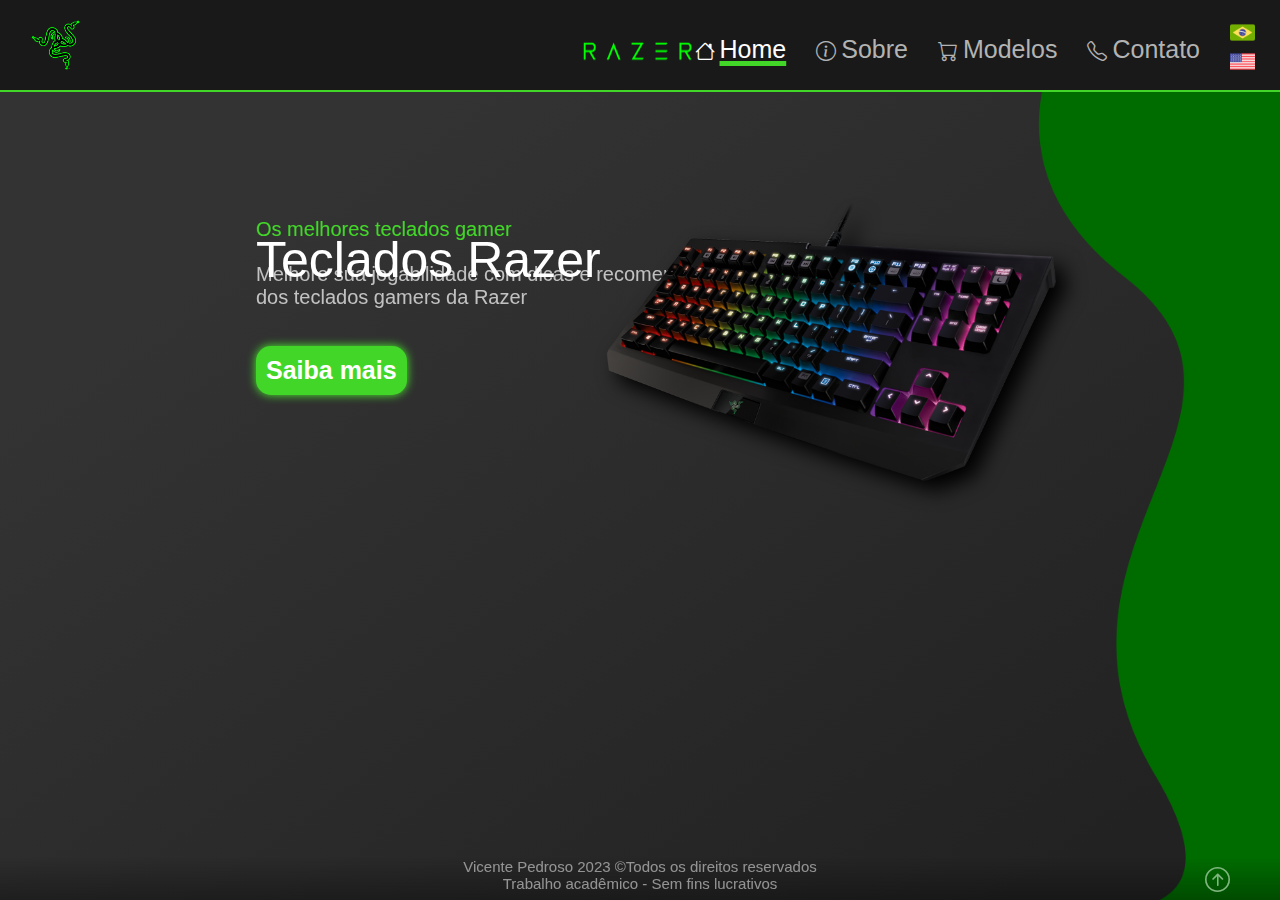
<file: index.html>
<!DOCTYPE html>
<html>

<head>
    <title>Teclado - HOME</title> <!-- TÍTULO -->
    <meta charset="UTF-8">
    <meta http-equiv="X-UA-Compatible" content="IE=edge">
    <meta name="viewport" content="width=device-width, initial-scale=1.0">
    <link rel="shortcut icon" type="image/jpg" href="pic/icone.png">
    <link rel="stylesheet" href="https://cdn.jsdelivr.net/npm/bootstrap-icons@1.10.5/font/bootstrap-icons.css"><!-- IMPORTAÇÃO DOS ICONES BOOTSTRAPS -->
    <link rel="stylesheet" href="style.css">

</head>

<body>
    <header id="header"> <!-- Começo do Header-->
        <a href="index.html">
            <div class="logo"><img src="pic/logo.png"></div>
        </a>
        <div class="logotipo"><img src="pic/logotext.png"></div>
        <div class="icones">
            <a href="index.html">
                <div class="iconmark"><i class="bi bi-house"></i></i>Home</div>
            </a>
            <a href="sobre.html"><i class="bi bi-info-circle"></i>Sobre</a>
            <a href="modelo.html"><i class="bi bi-cart"></i>Modelos</a>
            <a href="contato.html"><i class="bi bi-telephone"></i>Contato</a>
        </div>
        <div class="idioma-btn">
            <a href="index.html"><img src="pic/brasil.png"></a>
            <a href="home_ingles.html"><img src="pic/estados-unidos.png"></a>
        </div>

    </header> <!-- Fim do Header -->

    <div class="container1"> <!--Conteudo do da Página -->
        <div class="textos">
            <div class="titulo">Teclados Razer</div>
            <div class="subtitulo">Os melhores teclados gamer</div>
            <div class="texto">Melhore sua jogabilidade com dicas e recomendações</br> dos teclados gamers da Razer
            </div>
            <a href="sobre.html">
                <div class="botao">Saiba mais</div>
            </a>
        </div>
        <div class="foto"><img src="pic/teclado.png"></div>
    </div>
    <!-- fim do conteudo da página -->

    <div class="wave"><img src="pic/wave1.png"></div> <!-- Onda Background -->
    <footer>Vicente Pedroso 2023 &copyTodos os direitos reservados</br>
        Trabalho acadêmico - Sem fins lucrativos
        <!-- FOOTER -->
        <a href="#"><i class="bi bi-arrow-up-circle"></i></a>
    </footer>
</body>
</html>
</file>
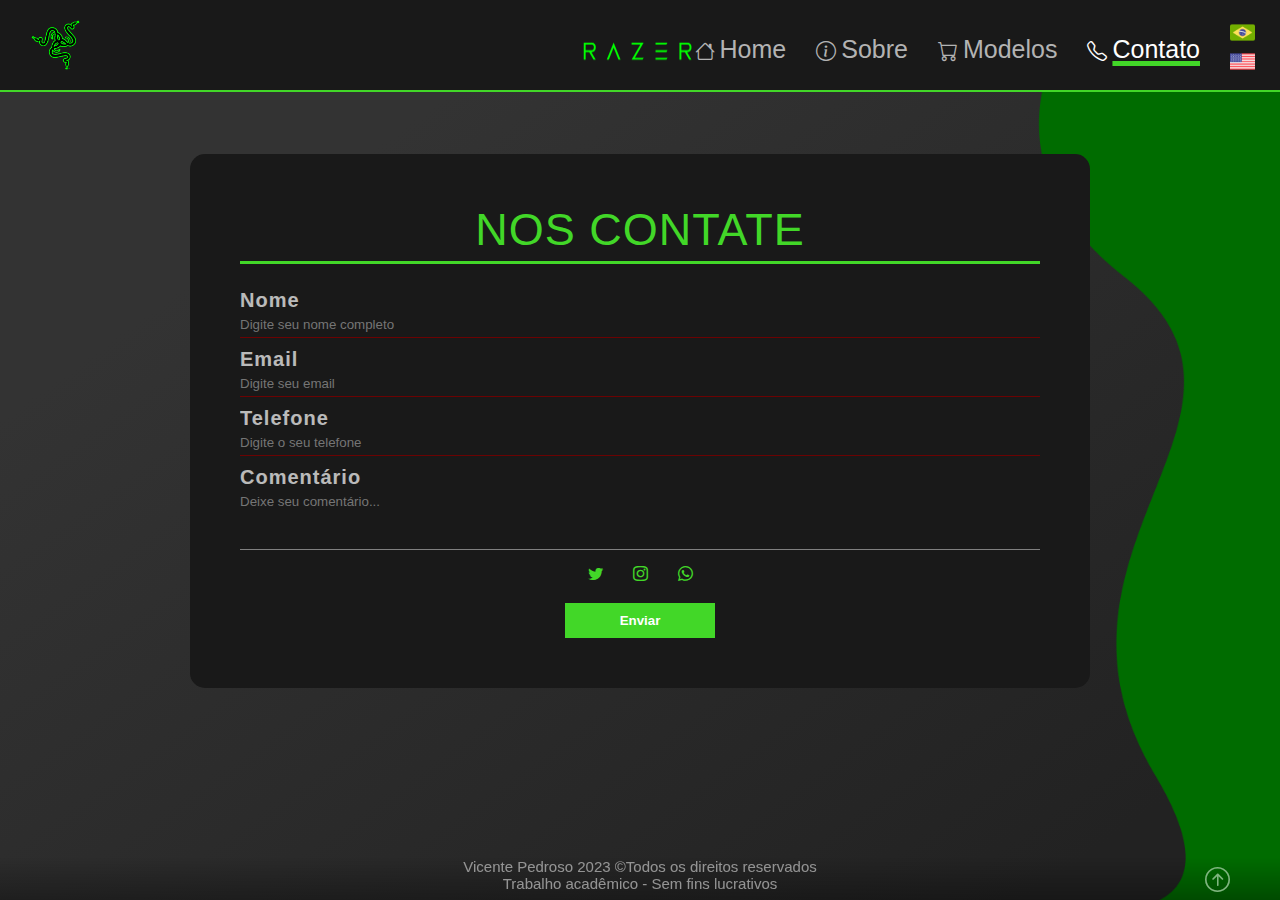
<file: contato.html>
<!DOCTYPE html>
<html>

<head>
    <title>Teclado - CONTATO</title>
    <meta charset="UTF-8">
    <meta http-equiv="X-UA-Compatible" content="IE=edge">
    <meta name="viewport" content="width=device-width, initial-scale=1.0">
    <link rel="shortcut icon" type="image/jpg" href="pic/icone.png">
    <link rel="stylesheet" href="https://cdn.jsdelivr.net/npm/bootstrap-icons@1.10.5/font/bootstrap-icons.css">
    <link rel="stylesheet" href="style.css">

</head>

<body>
    <header id="header">
        <a href="index.html">
            <div class="logo"><img src="pic/logo.png"></div>
        </a>
        <div class="logotipo"><img src="pic/logotext.png"></div>
        <div class="icones">
            <a href="index.html"><i class="bi bi-house"></i></i>Home</a>
            <a href="sobre.html"><i class="bi bi-info-circle"></i>Sobre</a>
            <a href="modelo.html"><i class="bi bi-cart"></i>Modelos</a>
            <a href="contato.html">
                <div class="iconmark"><i class="bi bi-telephone"></i>Contato</div>
            </a>
        </div>
        <div class="idioma-btn">
            <a href="contato.html"><img src="pic/brasil.png"></a>
            <a href="contato_ingles.html"><img src="pic/estados-unidos.png"></a>
        </div>
    </header>
    <script language="javascript" type="text/javascript"> 

        function aviso (){
            alert('Dados Enviados, entraremos em contato em breve!')
        }
    
         function validar () {
          var nome = form1.nome.value;
          var email = form1.email.value;
          var telefone = form1.telefone.value;
        
           if (nome == ""){
          alert ('Preencha o campo com o seu nome');
          form1.nome.focus ();
            return false;
            }
    
            if (email == ""){
            alert ('Preencha o campo com o seu email');
            form1.email.focus ();
            return false;
            }
        
            if (telefone == ""){
            alert ('Preencha o campo com o seu telefone');
            form1.telefone.focus ();
            return false;
            }
    
            // Coloquei vários espaços para alinhar a mensagem de envio! // 
            else {
            alert ('Dados enviados com sucesso.                                                                Entraremos em contato em breve!')
            }
            }
        </script>
    
    

    <div class="container-contato">
        <form name="form1" method="post" action="index.html">
            <h1>NOS CONTATE</h1>
            <div class="input">
                <h2>Nome</h2>
                <input name="nome" type="text" placeholder="Digite seu nome completo" minlength="2" required maxlength="25">
                <h2>Email</h2>
                <input name="email" type="email" placeholder="Digite seu email" required>
                <h2>Telefone</h2>
                <input name="telefone" type="tel" placeholder="Digite o seu telefone" title="Digite apenas números" required>
                <h2>Comentário</h2>
                <div class="textarea">
                    <textarea name="comentario" placeholder="Deixe seu comentário..." type="text"></textarea>
                </div>
                
                <div class="redes-sociais">
                   <a href="https://twitter.com/vic3ntemcp"><i class="bi bi-twitter"></i></a>
                   <a href="https://www.instagram.com/vimathss/"><i class="bi bi-instagram"></i></a>
                   <a href="https://api.whatsapp.com/send?phone=5555994799577&text=oi%20gostoso%20do%20css%20bolado%20%F0%9F%98%8F"><i class="bi bi-whatsapp"></i></a>
                </div>

                <div class="enviar">
                    <button type="submit" onclick="return validar()">Enviar</button>
                </div>
            </div>
        </form>
    </div>

    <div class="wave"><img src="pic/wave1.png"></div>
    <footer>Vicente Pedroso 2023 &copyTodos os direitos reservados</br>
        Trabalho acadêmico - Sem fins lucrativos
        <!-- FOOTER -->
        <a href="#"><i class="bi bi-arrow-up-circle"></i></a>
    </footer>
</body>

</html>
</file>
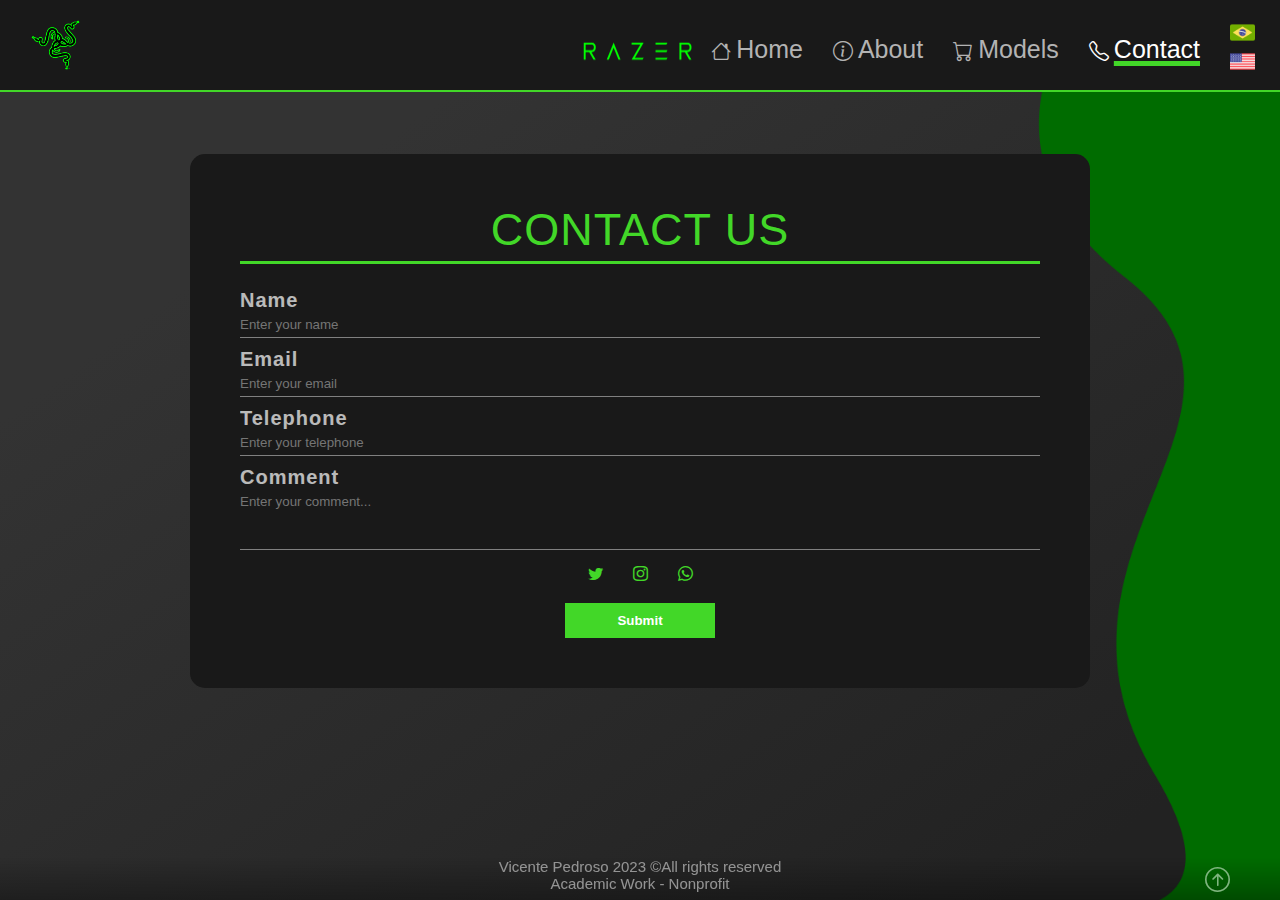
<file: contato_ingles.html>
<!DOCTYPE html>
<html>

<head>
    <title>Keyboard - CONTACT US</title>
    <meta charset="UTF-8">
    <meta http-equiv="X-UA-Compatible" content="IE=edge">
    <meta name="viewport" content="width=device-width, initial-scale=1.0">
    <link rel="shortcut icon" type="image/jpg" href="pic/icone.png">
    <link rel="stylesheet" href="https://cdn.jsdelivr.net/npm/bootstrap-icons@1.10.5/font/bootstrap-icons.css">
    <link rel="stylesheet" href="style.css">

</head>

<body>
    <header id="header">
        <a href="home_ingles.html">
            <div class="logo"><img src="pic/logo.png"></div>
        </a>
        <div class="logotipo"><img src="pic/logotext.png"></div>
        <div class="icones">
            <a href="home_ingles.html"><i class="bi bi-house"></i></i>Home</a>
            <a href="sobre_ingles.html"><i class="bi bi-info-circle"></i>About</a>
            <a href="modelo_ingles.html"><i class="bi bi-cart"></i>Models</a>
            <a href="contato_ingles.html">
                <div class="iconmark"><i class="bi bi-telephone"></i>Contact</div>
            </a>
        </div>
        <div class="idioma-btn">
            <a href="contato.html"><img src="pic/brasil.png"></a>
            <a href="contato_ingles.html"><img src="pic/estados-unidos.png"></a>
        </div>
    </header>
    <script language="javascript" type="text/javascript"> 

        function aviso (){
            alert('Data sent, we will get in touch soon!')
        }
    
         function validar () {
          var nome = form1.nome.value;
          var email = form1.email.value;
          var telefone = form1.telefone.value;
        
           if (nome == ""){
          alert ('Fill in the field with your name');
          form1.nome.focus ();
            return false;
            }
    
            if (email == ""){
            alert ('Fill in the field with your email');
            form1.email.focus ();
            return false;
            }
        
            if (telefone == ""){
            alert ('Fill in the field with your telephone');
            form1.telefone.focus ();
            return false;
            }
    
            // Coloquei vários espaços para alinhar a mensagem de envio! // 
            else {
            alert ('Data sent successfully. We will contact you shortly')
            }
            }
        </script>
    
    

    <div class="container-contato">
        <form name="form1" method="get" action="home_ingles.html">
            <h1>CONTACT US</h1>
            <div class="input">
                <h2>Name</h2>
                <input name="nome" type="text" placeholder="Enter your name">
                <h2>Email</h2>
                <input name="email" type="text" placeholder="Enter your email">
                <h2>Telephone</h2>
                <input name="telefone" type="tel" placeholder="Enter your telephone">
                <h2>Comment</h2>
                <div class="textarea">
                    <textarea name="comentario" placeholder="Enter your comment..." type="text"></textarea>
                </div>
                
                <div class="redes-sociais">
                   <a href="https://twitter.com/vic3ntemcp"><i class="bi bi-twitter"></i></a>
                   <a href="https://www.instagram.com/vimathss/"><i class="bi bi-instagram"></i></a>
                   <a href="https://api.whatsapp.com/send?phone=5555994799577&text=oi%20gostoso%20do%20css%20bolado%20%F0%9F%98%8F"><i class="bi bi-whatsapp"></i></a>
                </div>

                <div class="enviar">
                    <button type="submit" onclick="return validar()">Submit</button>
                </div>
            </div>
        </form>
    </div>

    <div class="wave"><img src="pic/wave1.png"></div>
    <footer>Vicente Pedroso 2023 &copyAll rights reserved </br>
        Academic Work - Nonprofit
        <!-- FOOTER -->
        <a href="#"><i class="bi bi-arrow-up-circle"></i></a>
    </footer>
</body>

</html>
</file>
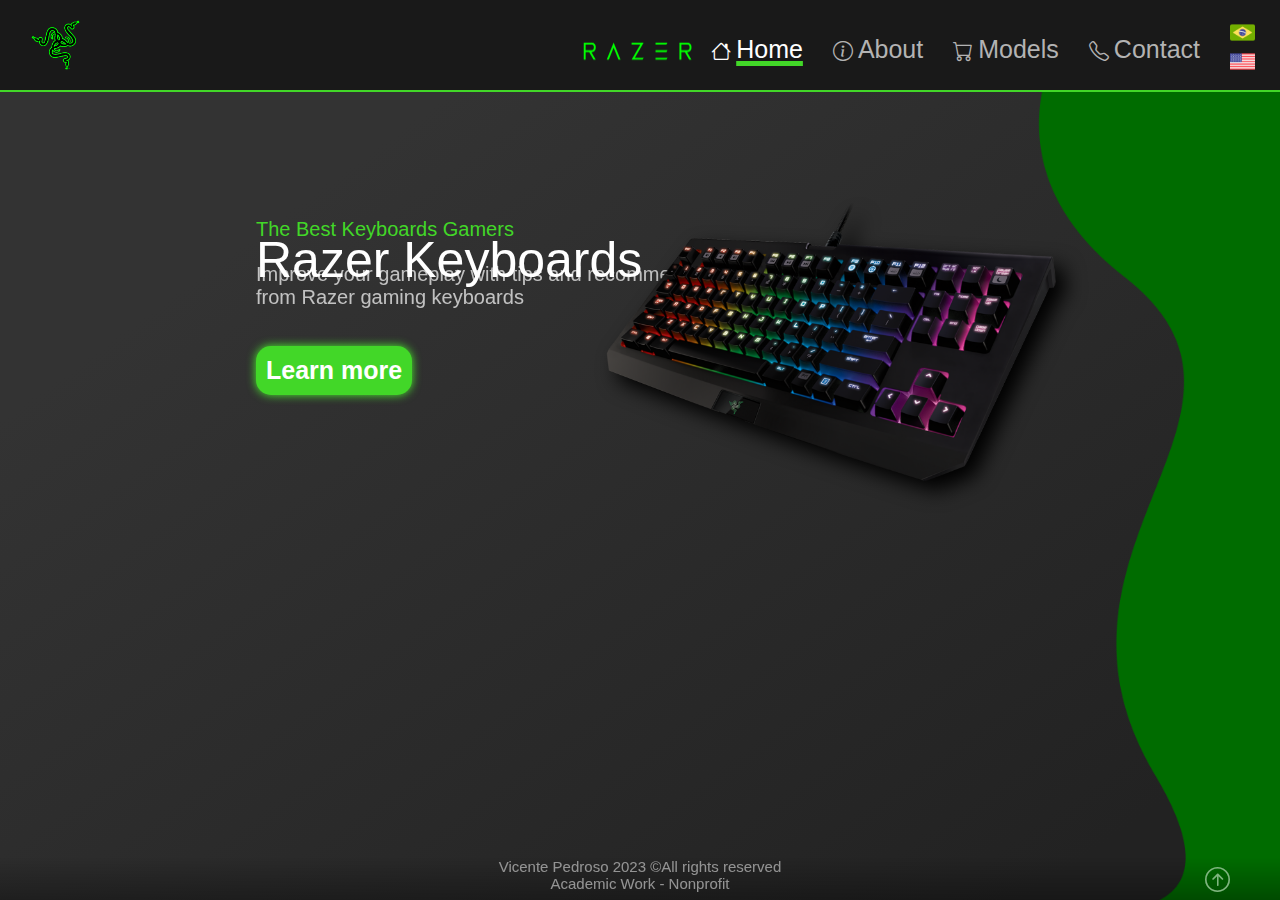
<file: home_ingles.html>
<!DOCTYPE html>
<html>

<head>
    <title>Keyboard - HOME</title> <!-- TÍTULO -->
    <meta charset="UTF-8">
    <meta http-equiv="X-UA-Compatible" content="IE=edge">
    <meta name="viewport" content="width=device-width, initial-scale=1.0">
    <link rel="shortcut icon" type="image/jpg" href="pic/icone.png">
    <link rel="stylesheet" href="https://cdn.jsdelivr.net/npm/bootstrap-icons@1.10.5/font/bootstrap-icons.css"><!-- IMPORTAÇÃO DOS ICONES BOOTSTRAPS -->
    <link rel="stylesheet" href="style.css">

</head>

<body>
    <header id="header"> <!-- Começo do Header-->
        <a href="home_ingles.html">
            <div class="logo"><img src="pic/logo.png"></div>
        </a>
        <div class="logotipo"><img src="pic/logotext.png"></div>
        <div class="icones">
            <a href="home_ingles.html">
                <div class="iconmark"><i class="bi bi-house"></i></i>Home</div>
            </a>
            <a href="sobre_ingles.html"><i class="bi bi-info-circle"></i>About</a>
            <a href="modelo_ingles.html"><i class="bi bi-cart"></i>Models</a>
            <a href="contato_ingles.html"><i class="bi bi-telephone"></i>Contact</a>
        </div>

        <div class="idioma-btn">
            <a href="index.html"><img src="pic/brasil.png"></a>
            <a href="home_ingles.html"><img src="pic/estados-unidos.png"></a>
        </div>
    </header> <!-- Fim do Header -->

    <div class="container1"> <!--Conteudo do da Página -->
        <div class="textos">
            <div class="titulo">Razer Keyboards</div>
            <div class="subtitulo">The Best Keyboards Gamers</div>
            <div class="texto">Improve your gameplay with tips and recommendations</br> from Razer gaming keyboards
            </div>
            <a href="sobre_ingles.html">
                <div class="botao">Learn more</div>
            </a>
        </div>
        <div class="foto"><img src="pic/teclado.png"></div>
    </div>
    <!-- fim do conteudo da página -->

    <div class="wave"><img src="pic/wave1.png"></div> <!-- Onda Background -->
    <footer>Vicente Pedroso 2023 &copyAll rights reserved </br>
        Academic Work - Nonprofit
        <!-- FOOTER -->
        <a href="#"><i class="bi bi-arrow-up-circle"></i></a>
    </footer>
</body>
</html>
</file>
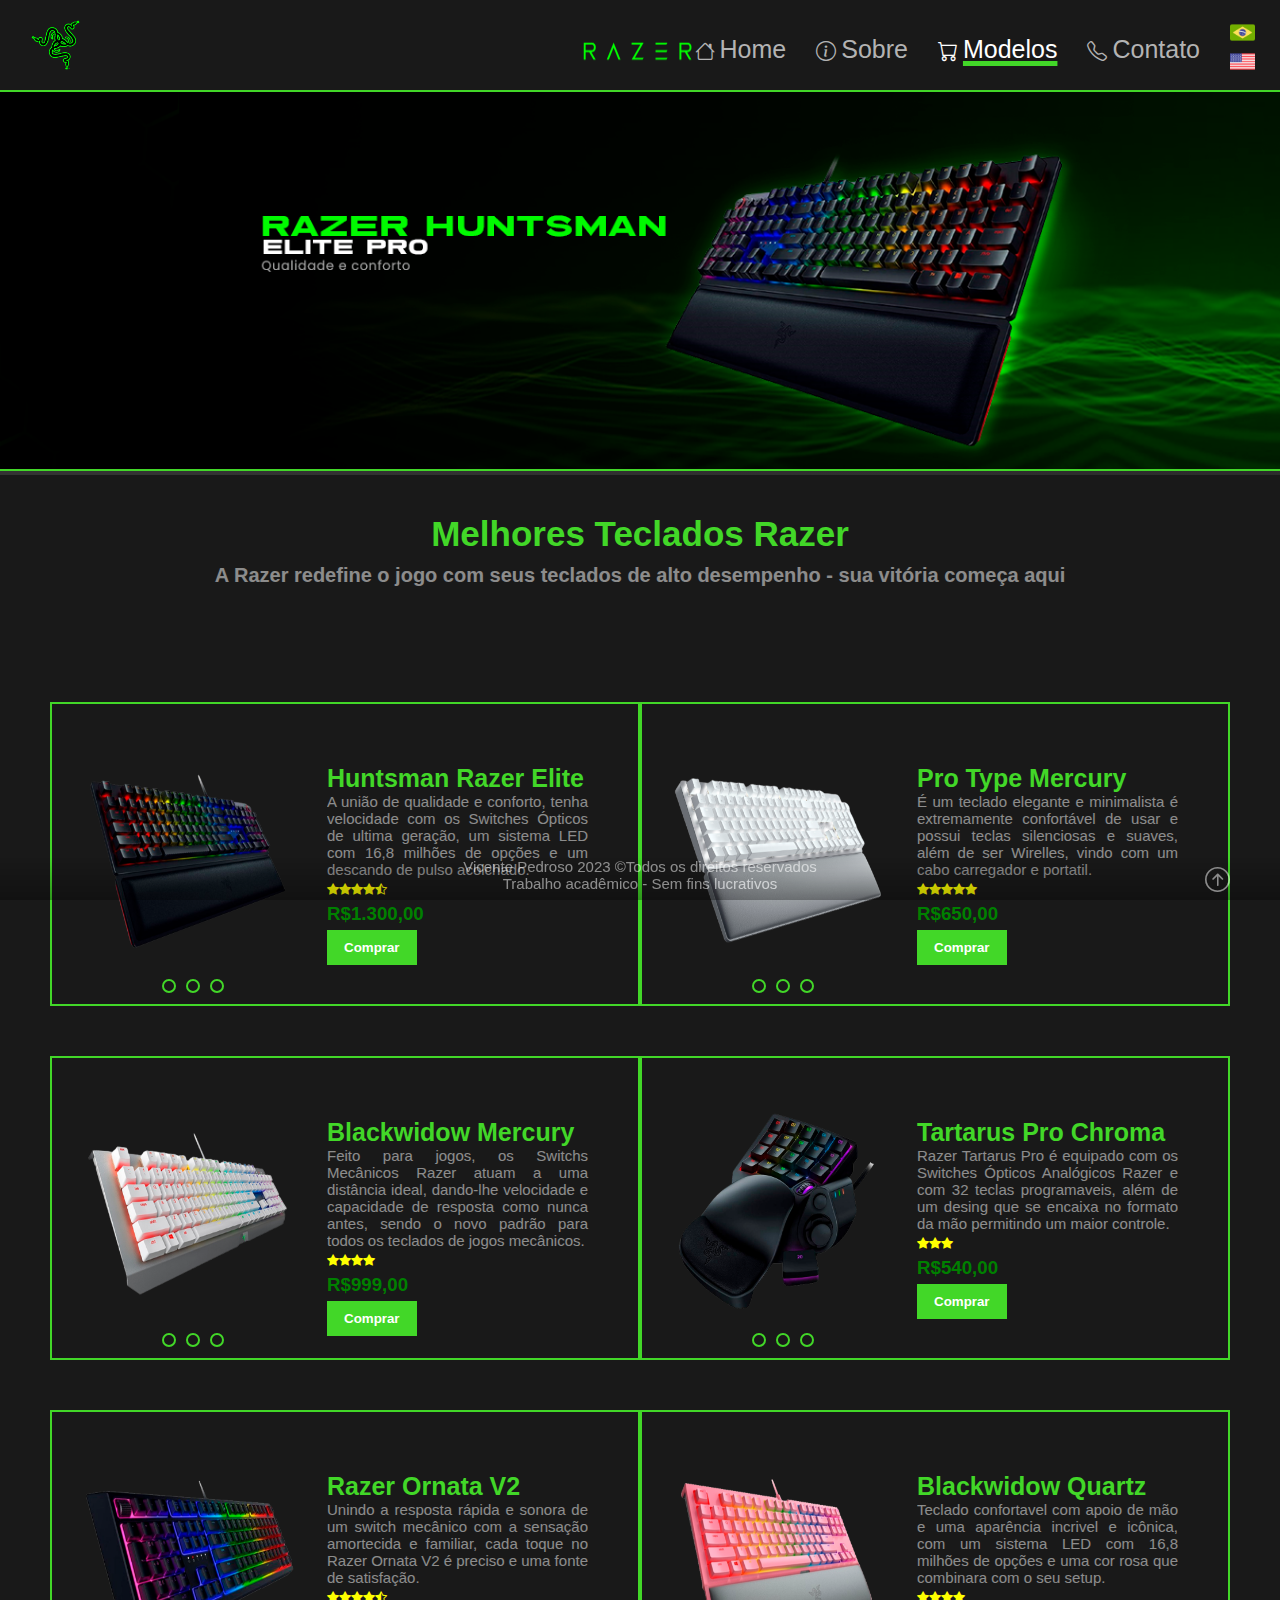
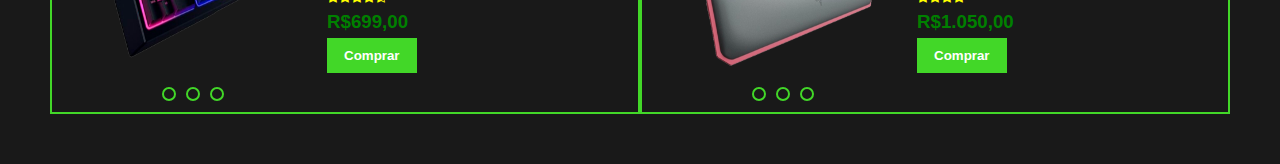
<file: modelo.html>
<!DOCTYPE html>
<html>
<head>
    <title>Teclado - MODELOS</title>
    <meta charset="UTF-8">
    <meta http-equiv="X-UA-Compatible" content="IE=edge">
    <meta name="viewport" content="width=device-width, initial-scale=1.0">
    <link rel="shortcut icon" type="image/jpg" href="pic/icone.png">
    <link rel="stylesheet" href="https://cdn.jsdelivr.net/npm/bootstrap-icons@1.10.5/font/bootstrap-icons.css"><!-- IMPORTAÇÃO DOS ICONES BOOTSTRAPS -->
    <link rel="stylesheet" href="style.css">
    <script src="script.js" defer></script> <!-- importação do JavaScript usado no carrosel -->

</head>

<body>
    <header id="header">
        <a href="index.html">
            <div class="logo"><img src="pic/logo.png"></div>
        </a>
        <div class="logotipo"><img src="pic/logotext.png"></div>
        <div class="icones">
            <a href="index.html"><i class="bi bi-house"></i></i>Home</a>
            <a href="sobre.html"><i class="bi bi-info-circle"></i>Sobre</a>
            <a href="modelo.html">
                <div class="iconmark"><i class="bi bi-cart"></i>Modelos</div>
            </a>
            <a href="contato.html"><i class="bi bi-telephone"></i>Contato</a>
        </div>

        <div class="idioma-btn">
            <a href="modelo.html"><img src="pic/brasil.png"></a>
            <a href="modelo_ingles.html"><img src="pic/estados-unidos.png"></a>
        </div>
    </header>
    <!-- começo do carrosel automatico-->
    <div class="container3">
        <section class="slider">
            <div class="slider-content">
                <input type="radio" name="btn-radio" id="radio1">
                <input type="radio" name="btn-radio" id="radio2">
                <input type="radio" name="btn-radio" id="radio3">

                <div class="slide-box primeiro">
                    <a href="#teclado1"><img src="pic/slide1.png"></a>
                </div>

                <div class="slide-box">
                    <a href="#teclado2"><img src="pic/slide3.png"></a>
                </div>

                <div class="slide-box">
                    <a href="#teclado3"><img src="pic/slide2.png"></a>
                </div>
            </div>
        </section>
    </div>
    <!-- fim do carrosel automatico-->



    <!-- ÍNICIO CONTEUDO DA PÁGINA -->
    <section class="titulo-modelo">
        <h1>Melhores Teclados Razer</h1>
        <h2>A Razer redefine o jogo com seus teclados de alto desempenho - sua vitória começa aqui</h2>
    </section>

    <!-- INICIO DOS PRODUTOS -->

    <div class="container-produtos"> <!--CAIXA GERAL DOS PRODUTOS-->
        <div class="linha-produtos"> <!-- linhas de 2 produtos-->
            <div class="produto">
                <div class="conteiner-slide-produtos">
                    <div class="slider-produtos"> <!-- slides de fotos do produto começo -->
                        <div class="slides-produtos">
                            <input class="input-slider" type="radio" name="radio-btn" id="radio19">
                            <input class="input-slider" type="radio" name="radio-btn" id="radio20">
                            <input class="input-slider" type="radio" name="radio-btn" id="radio21">
                            <div class="slide-img-first">
                                <img src="pic/hunts1.png" id="teclado1">
                            </div>
                            <div class="slide-img">
                                <img src="pic/hunts3.png">
                            </div>
                            <div class="slide-img">
                                <img src="pic/hunts2.png">
                            </div>
                        </div>
                        <div class="navigation-bar">
                            <label class="slider-btn-manual" for="radio19"></label>
                            <label class="slider-btn-manual" for="radio20"></label>
                            <label class="slider-btn-manual" for="radio21"></label>

                        </div>
                    </div>
                </div> <!--slides de fotos do produto final -->

                <div class="textos-produtos"> <!-- Informaçoes do produto-->
                    <h1>Huntsman Razer Elite</h1>
                    <h2> A união de qualidade e conforto, tenha velocidade com os Switches Ópticos de ultima geração, um
                        sistema LED com 16,8 milhões de opções e um descando de pulso acolchado.</h2>
                    <div class="stars-produtos"><i class="bi bi-star-fill"></i><i class="bi bi-star-fill"></i><i
                            class="bi bi-star-fill"></i><i class="bi bi-star-fill"></i><i class="bi bi-star-half"></i>
                    </div>
                    <h3>R$1.300,00</h3>
                    <button class="comprar-botao">Comprar</button>
                </div>
            </div>

            <div class="produto">
                <div class="conteiner-slide-produtos">
                    <div class="slider-produtos">
                        <div class="slides-produtos">
                            <input class="input-slider" type="radio" name="radio-btn" id="radio4">
                            <input class="input-slider" type="radio" name="radio-btn" id="radio5">
                            <input class="input-slider" type="radio" name="radio-btn" id="radio6">
                            <div class="slide-img-first">
                                <img src="pic/protypeultra.png">
                            </div>
                            <div class="slide-img">
                                <img src="pic/protypeultra2.png">
                            </div>
                            <div class="slide-img">
                                <img src="pic/protypeultra3.png">
                            </div>
                        </div>
                        <div class="navigation-bar">
                            <label class="slider-btn-manual" for="radio4"></label>
                            <label class="slider-btn-manual" for="radio5"></label>
                            <label class="slider-btn-manual" for="radio6"></label>

                        </div>
                    </div>
                </div>
                <div class="textos-produtos">
                    <h1> Pro Type Mercury</h1>
                    <h2> É um teclado elegante e minimalista é extremamente confortável de usar e possui teclas
                        silenciosas e suaves, além de ser Wirelles, vindo com um cabo carregador e portatil.</h2>
                    <div class="stars-produtos"><i class="bi bi-star-fill"></i><i class="bi bi-star-fill"></i><i
                            class="bi bi-star-fill"></i><i class="bi bi-star-fill"></i><i class="bi bi-star-fill"></i>
                    </div>
                    <h3>R$650,00</h3>
                    <button class="comprar-botao">Comprar</button>

                </div>
            </div>
        </div>

        <div class="linha-produtos">
            <div class="produto">
                <div class="conteiner-slide-produtos">
                    <div class="slider-produtos">
                        <div class="slides-produtos">
                            <input class="input-slider" type="radio" name="radio-btn" id="radio7">
                            <input class="input-slider" type="radio" name="radio-btn" id="radio8">
                            <input class="input-slider" type="radio" name="radio-btn" id="radio9">
                            <div class="slide-img-first">
                                <img src="pic/blackwidow.png" id="teclado2">
                            </div>
                            <div class="slide-img">
                                <img src="pic/blackwidow2.png">
                            </div>
                            <div class="slide-img">
                                <img src="pic/blackwidow3.png">
                            </div>
                        </div>
                        <div class="navigation-bar">
                            <label class="slider-btn-manual" for="radio7"></label>
                            <label class="slider-btn-manual" for="radio8"></label>
                            <label class="slider-btn-manual" for="radio9"></label>

                        </div>
                    </div>
                </div>
                <div class="textos-produtos">
                    <h1> Blackwidow Mercury</h1>
                    <h2> Feito para jogos, os Switchs Mecânicos Razer atuam a uma distância ideal, dando-lhe velocidade
                        e capacidade de resposta como nunca antes, sendo o novo padrão para todos os teclados de jogos
                        mecânicos.</h2>
                    <div class="stars-produtos"><i class="bi bi-star-fill"></i><i class="bi bi-star-fill"></i><i
                            class="bi bi-star-fill"></i><i class="bi bi-star-fill"></i></div>
                    <h3>R$999,00</h3>
                    <button class="comprar-botao">Comprar</button>
                </div>
            </div>

            <div class="produto">
                <div class="conteiner-slide-produtos">
                    <div class="slider-produtos">
                        <div class="slides-produtos">
                            <input class="input-slider" type="radio" name="radio-btn" id="radio10">
                            <input class="input-slider" type="radio" name="radio-btn" id="radio11">
                            <input class="input-slider" type="radio" name="radio-btn" id="radio12">
                            <div class="slide-img-first">
                                <img src="pic/tartaruspro.png">
                            </div>
                            <div class="slide-img">
                                <img src="pic/tartaruspro3.png">
                            </div>
                            <div class="slide-img">
                                <img src="pic/tartaruspro2.png">
                            </div>
                        </div>
                        <div class="navigation-bar">
                            <label class="slider-btn-manual" for="radio10"></label>
                            <label class="slider-btn-manual" for="radio11"></label>
                            <label class="slider-btn-manual" for="radio12"></label>

                        </div>
                    </div>
                </div>
                <div class="textos-produtos">
                    <h1>Tartarus Pro Chroma</h1>
                    <h2> Razer Tartarus Pro é equipado com os Switches Ópticos Analógicos Razer e com 32 teclas
                        programaveis, além de um desing que se encaixa no formato da mão permitindo um maior controle.
                    </h2>
                    <div class="stars-produtos"><i class="bi bi-star-fill"></i><i class="bi bi-star-fill"></i><i
                            class="bi bi-star-fill"></i></div>
                    <h3>R$540,00</h3>
                    <button class="comprar-botao">Comprar</button>

                </div>
            </div>
        </div>

        <div class="linha-produtos">
            <div class="produto">
                <div class="conteiner-slide-produtos">
                    <div class="slider-produtos">
                        <div class="slides-produtos">
                            <input class="input-slider" type="radio" name="radio-btn" id="radio13">
                            <input class="input-slider" type="radio" name="radio-btn" id="radio14">
                            <input class="input-slider" type="radio" name="radio-btn" id="radio15">
                            <div class="slide-img-first">
                                <img src="pic/ornatav2.png" id="teclado3">
                            </div>
                            <div class="slide-img">
                                <img src="pic/ornatav22.png">
                            </div>
                            <div class="slide-img">
                                <img src="pic/ornatav23.png">
                            </div>
                        </div>
                        <div class="navigation-bar">
                            <label class="slider-btn-manual" for="radio13"></label>
                            <label class="slider-btn-manual" for="radio14"></label>
                            <label class="slider-btn-manual" for="radio15"></label>

                        </div>
                    </div>
                </div>
                <div class="textos-produtos">
                    <h1>Razer Ornata V2</h1>
                    <h2> Unindo a resposta rápida e sonora de um switch mecânico com a sensação amortecida e familiar,
                        cada toque no Razer Ornata V2 é preciso e uma fonte de satisfação.</h2>
                    <div class="stars-produtos"><i class="bi bi-star-fill"></i><i class="bi bi-star-fill"></i><i
                            class="bi bi-star-fill"></i><i class="bi bi-star-fill"></i><i class="bi bi-star-half"></i>
                    </div>
                    <h3>R$699,00</h3>
                    <button class="comprar-botao">Comprar</button>
                </div>
            </div>

            <div class="produto">
                <div class="conteiner-slide-produtos">
                    <div class="slider-produtos">
                        <div class="slides-produtos">
                            <input class="input-slider" type="radio" name="radio-btn" id="radio16">
                            <input class="input-slider" type="radio" name="radio-btn" id="radio17">
                            <input class="input-slider" type="radio" name="radio-btn" id="radio18">
                            <div class="slide-img-first">
                                <img src="pic/bkackwidowpink.png">
                            </div>
                            <div class="slide-img">
                                <img src="pic/bkackwidowpink2.png">
                            </div>
                            <div class="slide-img">
                                <img src="pic/bkackwidowpink3.png">
                            </div>
                        </div>
                        <div class="navigation-bar">
                            <label class="slider-btn-manual" for="radio16"></label>
                            <label class="slider-btn-manual" for="radio17"></label>
                            <label class="slider-btn-manual" for="radio18"></label>

                        </div>
                    </div>
                </div>
                <div id="produto-margin"class="textos-produtos">
                    <h1> Blackwidow Quartz</h1>
                    <h2>Teclado confortavel com apoio de mão e uma aparência incrivel e icônica, com um sistema LED com
                        16,8 milhões de opções e uma cor rosa que combinara com o seu setup.</h2>
                    <div class="stars-produtos"><i class="bi bi-star-fill"></i><i class="bi bi-star-fill"></i><i
                            class="bi bi-star-fill"></i><i class="bi bi-star-fill"></i></div>
                    <h3>R$1.050,00</h3>
                    <button class="comprar-botao">Comprar</button>
                </div>
            </div>
        </div>
    </div>

    <!--FIM DOS PRODUTOS E DO CONTEUDO DA PÁGINA -->

    <footer>Vicente Pedroso 2023 &copyTodos os direitos reservados</br>
        Trabalho acadêmico - Sem fins lucrativos
        <!-- FOOTER -->
        <a href="#"><i class="bi bi-arrow-up-circle"></i></a>
    </footer>
</body>

</html>
</file>
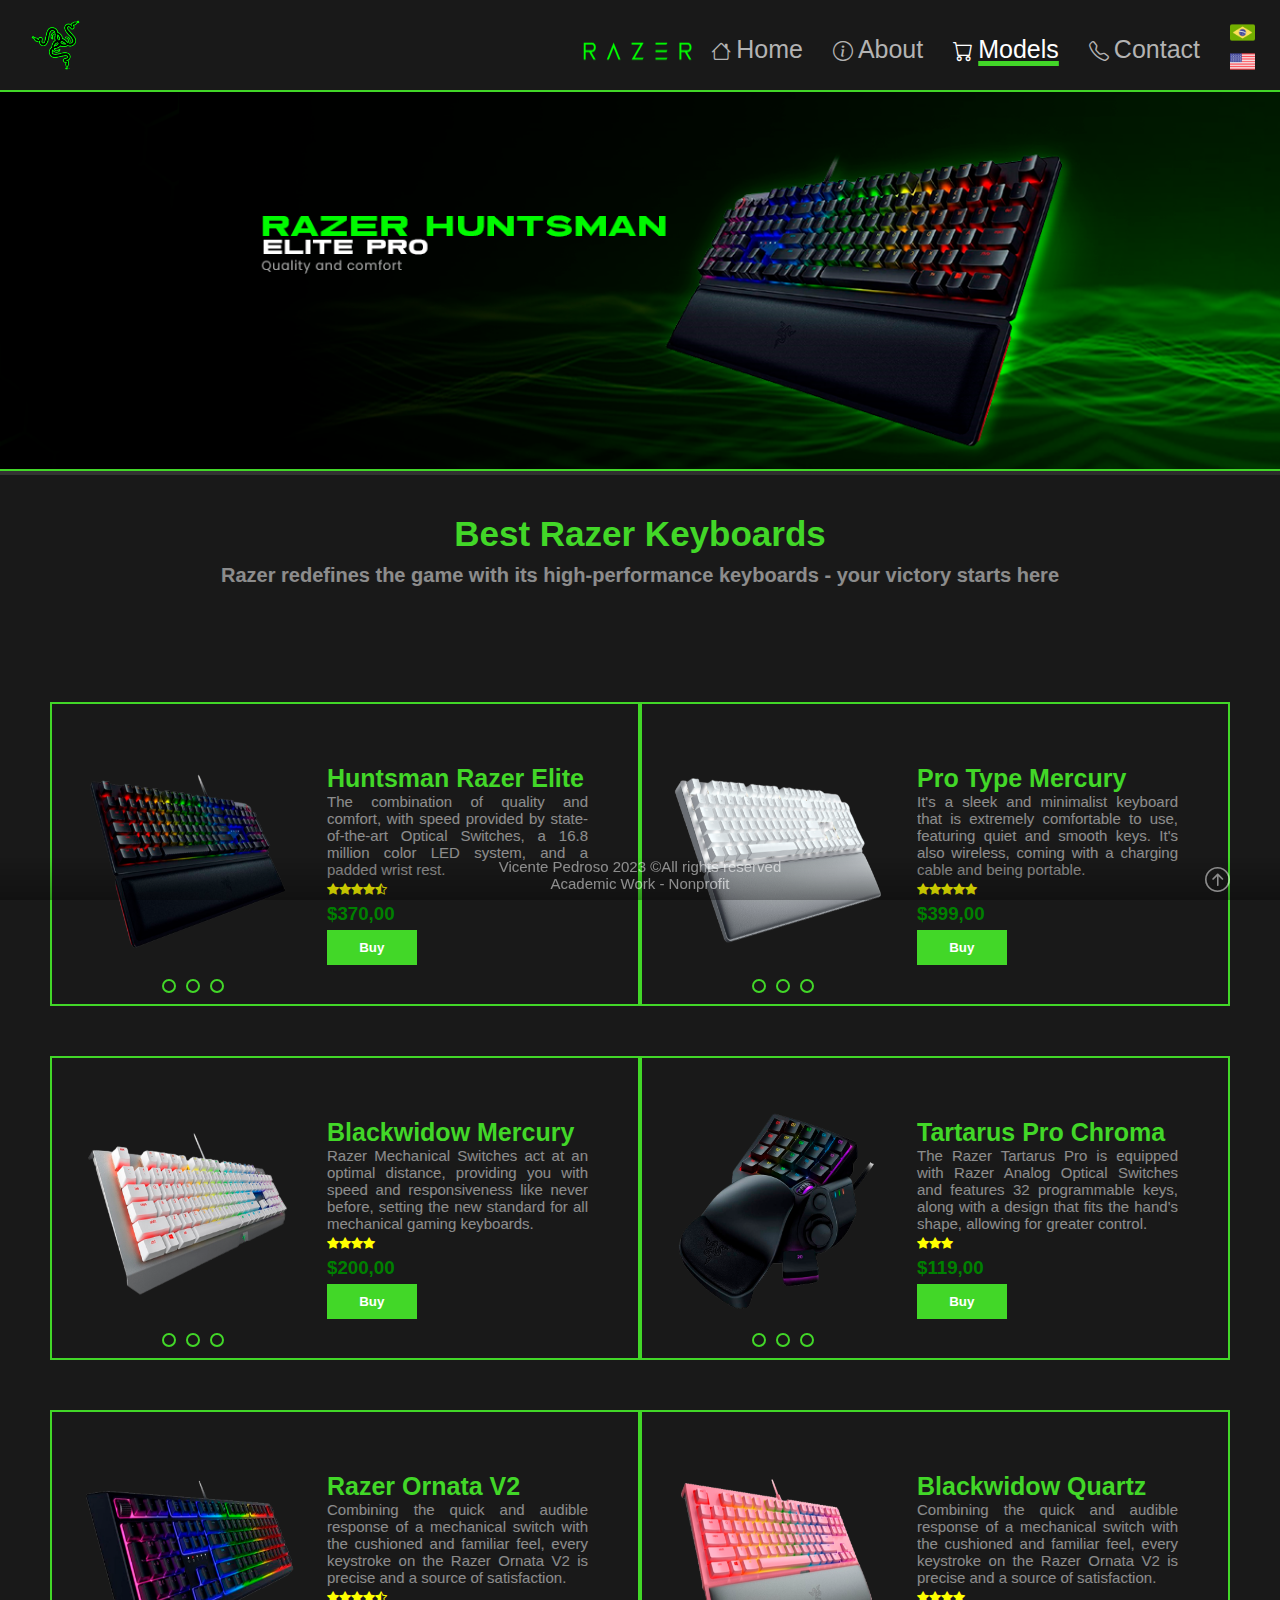
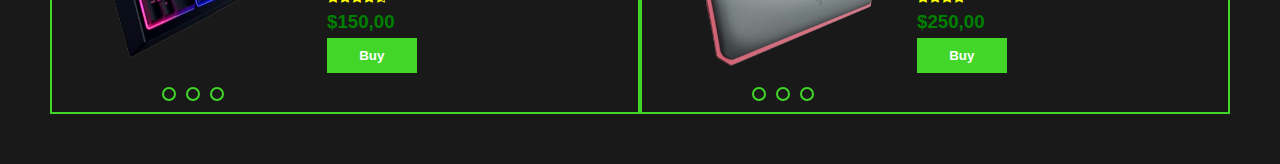
<file: modelo_ingles.html>
<!DOCTYPE html>
<html>
<head>
    <title>Keyboard - MODEL</title>
    <meta charset="UTF-8">
    <meta http-equiv="X-UA-Compatible" content="IE=edge">
    <meta name="viewport" content="width=device-width, initial-scale=1.0">
    <link rel="shortcut icon" type="image/jpg" href="pic/icone.png">
    <link rel="stylesheet" href="https://cdn.jsdelivr.net/npm/bootstrap-icons@1.10.5/font/bootstrap-icons.css"><!-- IMPORTAÇÃO DOS ICONES BOOTSTRAPS -->
    <link rel="stylesheet" href="style.css">
    <script src="script.js" defer></script> <!-- importação do JavaScript usado no carrosel -->

</head>

<body>
    <header id="header">
        <a href="home_ingles.html">
            <div class="logo"><img src="pic/logo.png"></div>
        </a>
        <div class="logotipo"><img src="pic/logotext.png"></div>
        <div class="icones">
            <a href="home_ingles.html"><i class="bi bi-house"></i></i>Home</a>
            <a href="sobre_ingles.html"><i class="bi bi-info-circle"></i>About</a>
            <a href="modelo_ingles.html">
                <div class="iconmark"><i class="bi bi-cart"></i>Models</div>
            </a>
            <a href="contato_ingles.html"><i class="bi bi-telephone"></i>Contact</a>
        </div>

        <div class="idioma-btn">
            <a href="modelo.html"><img src="pic/brasil.png"></a>
            <a href="modelo_ingles.html"><img src="pic/estados-unidos.png"></a>
        </div>
    </header>
    <!-- começo do carrosel automatico-->
    <div class="container3">
        <section class="slider">
            <div class="slider-content">
                <input type="radio" name="btn-radio" id="radio1">
                <input type="radio" name="btn-radio" id="radio2">
                <input type="radio" name="btn-radio" id="radio3">

                <div class="slide-box primeiro">
                    <a href="#teclado1"><img src="pic/slide1-ingles.png"></a>
                </div>

                <div class="slide-box">
                    <a href="#teclado2"><img src="pic/slide3-ingles.png"></a>
                </div>

                <div class="slide-box">
                    <a href="#teclado3"><img src="pic/slide2-ingles.png"></a>
                </div>
            </div>
        </section>
    </div>
    <!-- fim do carrosel automatico-->



    <!-- ÍNICIO CONTEUDO DA PÁGINA -->
    <section class="titulo-modelo">
        <h1>Best Razer Keyboards</h1>
        <h2>Razer redefines the game with its high-performance keyboards - your victory starts here</h2>
    </section>

    <!-- INICIO DOS PRODUTOS -->

    <div class="container-produtos"> <!--CAIXA GERAL DOS PRODUTOS-->
        <div class="linha-produtos"> <!-- linhas de 2 produtos-->
            <div class="produto">
                <div class="conteiner-slide-produtos">
                    <div class="slider-produtos"> <!-- slides de fotos do produto começo -->
                        <div class="slides-produtos">
                            <input class="input-slider" type="radio" name="radio-btn" id="radio19">
                            <input class="input-slider" type="radio" name="radio-btn" id="radio20">
                            <input class="input-slider" type="radio" name="radio-btn" id="radio21">
                            <div class="slide-img-first">
                                <img src="pic/hunts1.png" id="teclado1">
                            </div>
                            <div class="slide-img">
                                <img src="pic/hunts3.png">
                            </div>
                            <div class="slide-img">
                                <img src="pic/hunts2.png">
                            </div>
                        </div>
                        <div class="navigation-bar">
                            <label class="slider-btn-manual" for="radio19"></label>
                            <label class="slider-btn-manual" for="radio20"></label>
                            <label class="slider-btn-manual" for="radio21"></label>

                        </div>
                    </div>
                </div> <!--slides de fotos do produto final -->

                <div class="textos-produtos"> <!-- Informaçoes do produto-->
                    <h1>Huntsman Razer Elite</h1>
                    <h2> The combination of quality and comfort, with speed provided by state-of-the-art Optical Switches, a 16.8 million color LED system, and a padded wrist rest.</h2>
                    <div class="stars-produtos"><i class="bi bi-star-fill"></i><i class="bi bi-star-fill"></i><i
                            class="bi bi-star-fill"></i><i class="bi bi-star-fill"></i><i class="bi bi-star-half"></i>
                    </div>
                    <h3>$370,00</h3>
                    <button class="comprar-botao">Buy</button>
                </div>
            </div>

            <div class="produto">
                <div class="conteiner-slide-produtos">
                    <div class="slider-produtos">
                        <div class="slides-produtos">
                            <input class="input-slider" type="radio" name="radio-btn" id="radio4">
                            <input class="input-slider" type="radio" name="radio-btn" id="radio5">
                            <input class="input-slider" type="radio" name="radio-btn" id="radio6">
                            <div class="slide-img-first">
                                <img src="pic/protypeultra.png">
                            </div>
                            <div class="slide-img">
                                <img src="pic/protypeultra2.png">
                            </div>
                            <div class="slide-img">
                                <img src="pic/protypeultra3.png">
                            </div>
                        </div>
                        <div class="navigation-bar">
                            <label class="slider-btn-manual" for="radio4"></label>
                            <label class="slider-btn-manual" for="radio5"></label>
                            <label class="slider-btn-manual" for="radio6"></label>

                        </div>
                    </div>
                </div>
                <div class="textos-produtos">
                    <h1> Pro Type Mercury</h1>
                    <h2> It's a sleek and minimalist keyboard that is extremely comfortable to use, featuring quiet and smooth keys. It's also wireless, coming with a charging cable and being portable.</h2>
                    <div class="stars-produtos"><i class="bi bi-star-fill"></i><i class="bi bi-star-fill"></i><i
                            class="bi bi-star-fill"></i><i class="bi bi-star-fill"></i><i class="bi bi-star-fill"></i>
                    </div>
                    <h3>$399,00</h3>
                    <button class="comprar-botao">Buy</button>

                </div>
            </div>
        </div>

        <div class="linha-produtos">
            <div class="produto">
                <div class="conteiner-slide-produtos">
                    <div class="slider-produtos">
                        <div class="slides-produtos">
                            <input class="input-slider" type="radio" name="radio-btn" id="radio7">
                            <input class="input-slider" type="radio" name="radio-btn" id="radio8">
                            <input class="input-slider" type="radio" name="radio-btn" id="radio9">
                            <div class="slide-img-first">
                                <img src="pic/blackwidow.png" id="teclado2">
                            </div>
                            <div class="slide-img">
                                <img src="pic/blackwidow2.png">
                            </div>
                            <div class="slide-img">
                                <img src="pic/blackwidow3.png">
                            </div>
                        </div>
                        <div class="navigation-bar">
                            <label class="slider-btn-manual" for="radio7"></label>
                            <label class="slider-btn-manual" for="radio8"></label>
                            <label class="slider-btn-manual" for="radio9"></label>

                        </div>
                    </div>
                </div>
                <div class="textos-produtos">
                    <h1> Blackwidow Mercury</h1>
                    <h2> Razer Mechanical Switches act at an optimal distance, providing you with speed and responsiveness like never before, setting the new standard for all mechanical gaming keyboards.</h2>
                    <div class="stars-produtos"><i class="bi bi-star-fill"></i><i class="bi bi-star-fill"></i><i
                            class="bi bi-star-fill"></i><i class="bi bi-star-fill"></i></div>
                    <h3>$200,00</h3>
                    <button class="comprar-botao">Buy</button>
                </div>
            </div>

            <div class="produto">
                <div class="conteiner-slide-produtos">
                    <div class="slider-produtos">
                        <div class="slides-produtos">
                            <input class="input-slider" type="radio" name="radio-btn" id="radio10">
                            <input class="input-slider" type="radio" name="radio-btn" id="radio11">
                            <input class="input-slider" type="radio" name="radio-btn" id="radio12">
                            <div class="slide-img-first">
                                <img src="pic/tartaruspro.png">
                            </div>
                            <div class="slide-img">
                                <img src="pic/tartaruspro3.png">
                            </div>
                            <div class="slide-img">
                                <img src="pic/tartaruspro2.png">
                            </div>
                        </div>
                        <div class="navigation-bar">
                            <label class="slider-btn-manual" for="radio10"></label>
                            <label class="slider-btn-manual" for="radio11"></label>
                            <label class="slider-btn-manual" for="radio12"></label>

                        </div>
                    </div>
                </div>
                <div class="textos-produtos">
                    <h1>Tartarus Pro Chroma</h1>
                    <h2> The Razer Tartarus Pro is equipped with Razer Analog Optical Switches and features 32 programmable keys, along with a design that fits the hand's shape, allowing for greater control.
                    </h2>
                    <div class="stars-produtos"><i class="bi bi-star-fill"></i><i class="bi bi-star-fill"></i><i
                            class="bi bi-star-fill"></i></div>
                    <h3>$119,00</h3>
                    <button class="comprar-botao">Buy</button>

                </div>
            </div>
        </div>

        <div class="linha-produtos">
            <div class="produto">
                <div class="conteiner-slide-produtos">
                    <div class="slider-produtos">
                        <div class="slides-produtos">
                            <input class="input-slider" type="radio" name="radio-btn" id="radio13">
                            <input class="input-slider" type="radio" name="radio-btn" id="radio14">
                            <input class="input-slider" type="radio" name="radio-btn" id="radio15">
                            <div class="slide-img-first">
                                <img src="pic/ornatav2.png" id="teclado3">
                            </div>
                            <div class="slide-img">
                                <img src="pic/ornatav22.png">
                            </div>
                            <div class="slide-img">
                                <img src="pic/ornatav23.png">
                            </div>
                        </div>
                        <div class="navigation-bar">
                            <label class="slider-btn-manual" for="radio13"></label>
                            <label class="slider-btn-manual" for="radio14"></label>
                            <label class="slider-btn-manual" for="radio15"></label>

                        </div>
                    </div>
                </div>
                <div class="textos-produtos">
                    <h1>Razer Ornata V2</h1>
                    <h2>Combining the quick and audible response of a mechanical switch with the cushioned and familiar feel, every keystroke on the Razer Ornata V2 is precise and a source of satisfaction.</h2>
                    <div class="stars-produtos"><i class="bi bi-star-fill"></i><i class="bi bi-star-fill"></i><i
                            class="bi bi-star-fill"></i><i class="bi bi-star-fill"></i><i class="bi bi-star-half"></i>
                    </div>
                    <h3>$150,00</h3>
                    <button class="comprar-botao">Buy</button>
                </div>
            </div>

            <div class="produto">
                <div class="conteiner-slide-produtos">
                    <div class="slider-produtos">
                        <div class="slides-produtos">
                            <input class="input-slider" type="radio" name="radio-btn" id="radio16">
                            <input class="input-slider" type="radio" name="radio-btn" id="radio17">
                            <input class="input-slider" type="radio" name="radio-btn" id="radio18">
                            <div class="slide-img-first">
                                <img src="pic/bkackwidowpink.png">
                            </div>
                            <div class="slide-img">
                                <img src="pic/bkackwidowpink2.png">
                            </div>
                            <div class="slide-img">
                                <img src="pic/bkackwidowpink3.png">
                            </div>
                        </div>
                        <div class="navigation-bar">
                            <label class="slider-btn-manual" for="radio16"></label>
                            <label class="slider-btn-manual" for="radio17"></label>
                            <label class="slider-btn-manual" for="radio18"></label>

                        </div>
                    </div>
                </div>
                <div id="produto-margin"class="textos-produtos">
                    <h1> Blackwidow Quartz</h1>
                    <h2>Combining the quick and audible response of a mechanical switch with the cushioned and familiar feel, every keystroke on the Razer Ornata V2 is precise and a source of satisfaction.</h2>
                    <div class="stars-produtos"><i class="bi bi-star-fill"></i><i class="bi bi-star-fill"></i><i
                            class="bi bi-star-fill"></i><i class="bi bi-star-fill"></i></div>
                    <h3>$250,00</h3>
                    <button class="comprar-botao">Buy</button>
                </div>
            </div>
        </div>
    </div>

    <!--FIM DOS PRODUTOS E DO CONTEUDO DA PÁGINA -->

    <footer>Vicente Pedroso 2023 &copyAll rights reserved </br>
        Academic Work - Nonprofit
        <!-- FOOTER -->
        <a href="#"><i class="bi bi-arrow-up-circle"></i></a>
    </footer>
</body>

</html>
</file>
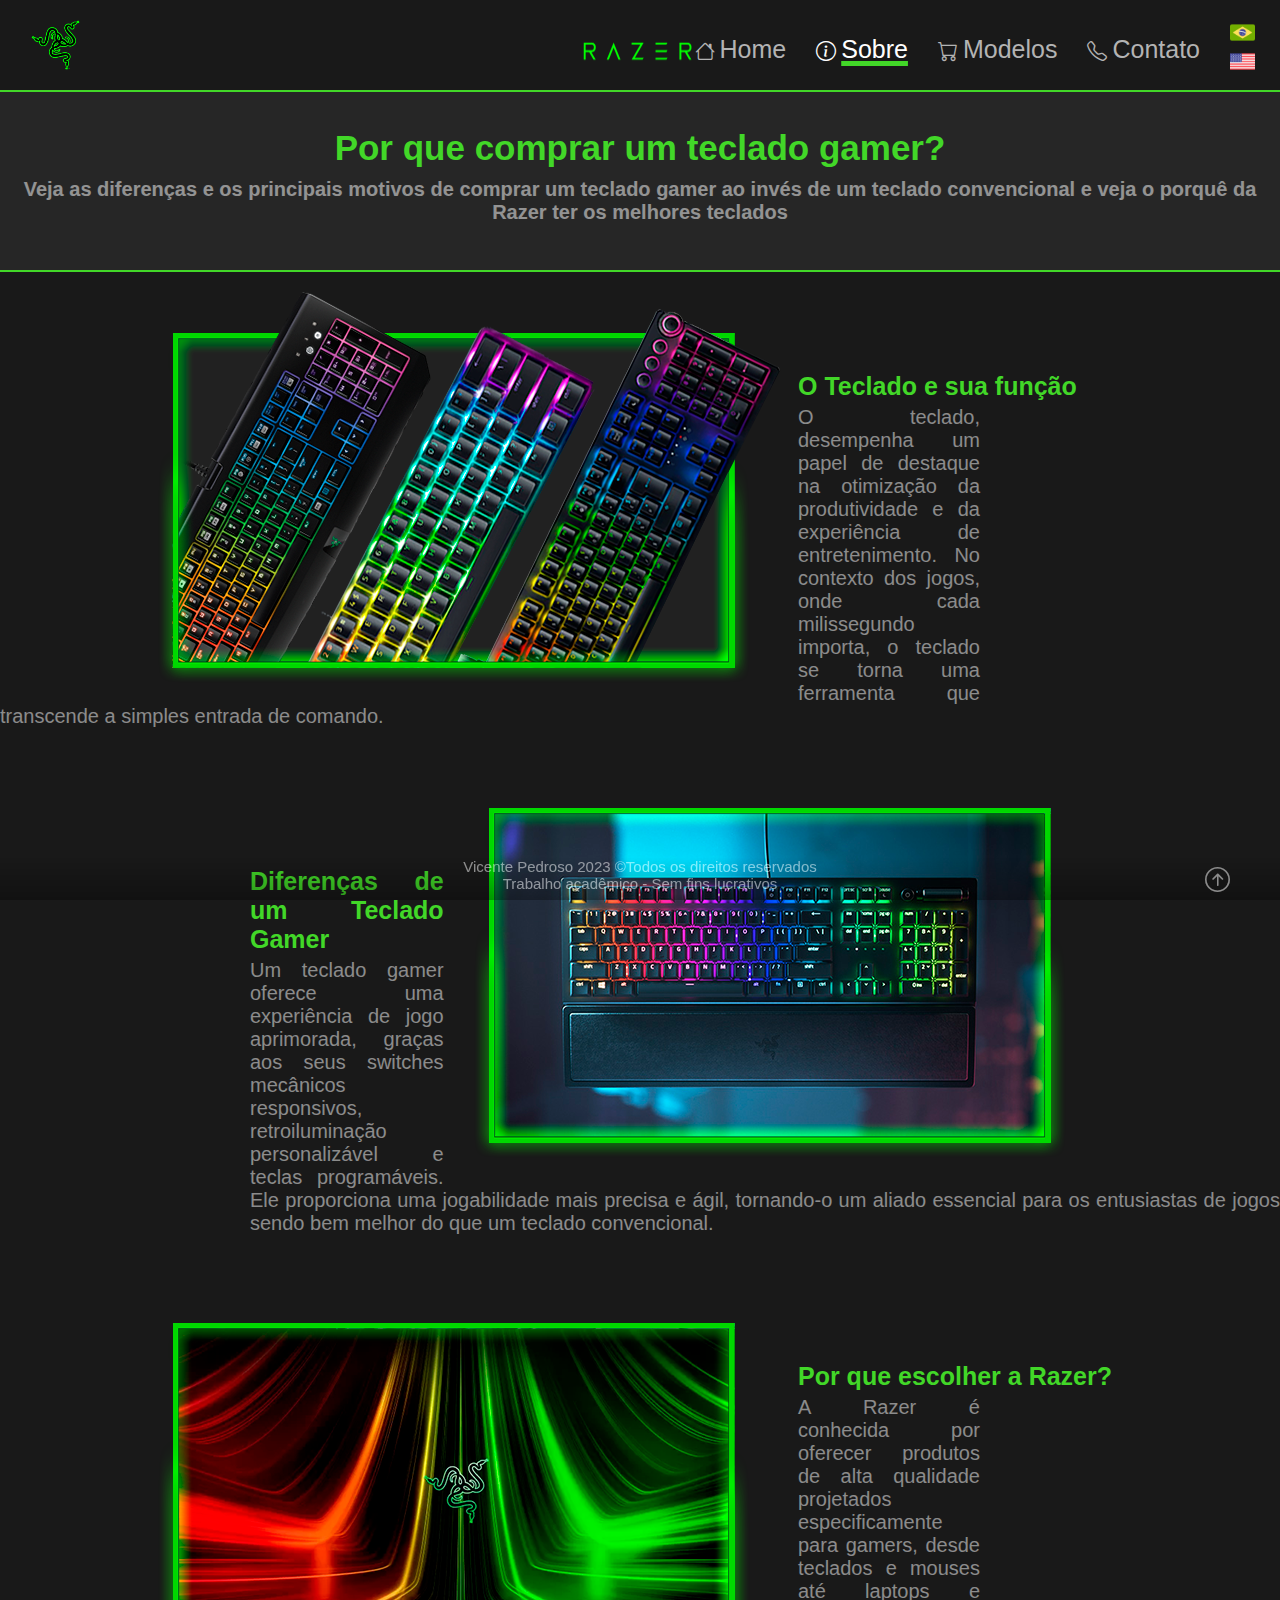
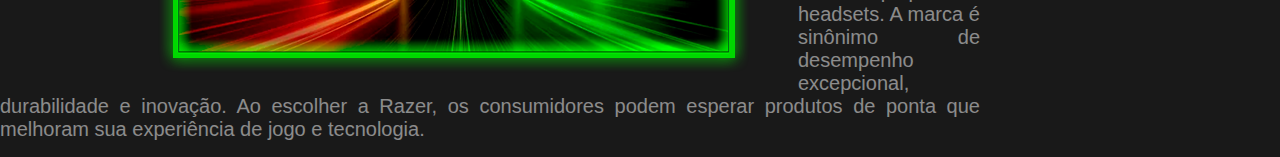
<file: sobre.html>
<!DOCTYPE html>
<html>

<head>
    <title>Teclado - SOBRE</title>
    <meta charset="UTF-8">
    <link rel="shortcut icon" type="image/jpg" href="pic/icone.png">
    <meta http-equiv="X-UA-Compatible" content="IE=edge">
    <meta name="viewport" content="width=device-width, initial-scale=1.0">
    <link rel="stylesheet" href="https://cdn.jsdelivr.net/npm/bootstrap-icons@1.10.5/font/bootstrap-icons.css">
    <link rel="stylesheet" href="style.css">

</head>

<body>
    <header id="header">
        <a href="index.html">
            <div class="logo"><img src="pic/logo.png"></div>
        </a>
        <div class="logotipo"><img src="pic/logotext.png"></div>
        <div class="icones">
            <a href="index.html"><i class="bi bi-house"></i></i>Home</a>
            <a href="sobre.html">
                <div class="iconmark"><i class="bi bi-info-circle"></i>Sobre</div>
            </a>
            <a href="modelo.html"><i class="bi bi-cart"></i>Modelos</a>
            <a href="contato.html"><i class="bi bi-telephone"></i>Contato</a>
        </div>

        <div class="idioma-btn">
            <a href="sobre.html"><img src="pic/brasil.png"></a>
            <a href="sobre_ingles.html"><img src="pic/estados-unidos.png"></a>
        </div>
    </header>

    <div class="container2"> <!-- ínicio conteudo da págna -->
        <section class="section-sobre">
            <h1>Por que comprar um teclado gamer?</h1>
            <h2>Veja as diferenças e os principais motivos de comprar um teclado gamer ao invés de um teclado
                convencional e veja o porquê da Razer ter os melhores teclados </h2>
        </section>


        <section class="container-infos">
            <article class="info1-sobre">
                <img src="pic/teclados-quadrado.png">
                <h1>O Teclado e sua função</h1>
                <h2>O teclado, desempenha um papel de destaque na otimização da produtividade e da experiência de
                    entretenimento. No contexto dos jogos, onde cada milissegundo importa, o teclado se torna uma
                    ferramenta que transcende a simples entrada de comando.
                </h2>
    </div>
    </article>

    <section class="container-infos">
        <article class="info2-sobre">
            <img src="pic/gamer-quadrado.png">
            <h1>Diferenças de um Teclado Gamer</h1>
            <h2>Um teclado gamer oferece uma experiência de jogo aprimorada, graças aos seus switches mecânicos
                responsivos, retroiluminação personalizável e teclas programáveis. Ele proporciona uma jogabilidade mais
                precisa e ágil, tornando-o um aliado essencial para os entusiastas de jogos sendo bem melhor do que um
                teclado convencional.</h2>
        </article>
    </section>

    <section class="container-infos">
        <article class="info1-sobre">
            <img src="pic/razer-quadrado.png">
            <h1>Por que escolher a Razer?</h1>
            <h2>A Razer é conhecida por oferecer produtos de alta qualidade projetados especificamente para gamers,
                desde teclados e mouses até laptops e headsets. A marca é sinônimo de desempenho excepcional,
                durabilidade e inovação. Ao escolher a Razer, os consumidores podem esperar produtos de ponta que
                melhoram sua experiência de jogo e tecnologia.
            </h2>
            </div>
        </article>
    </section>
    <!-- fim conteudo da página-->

    </div>
    <footer>Vicente Pedroso 2023 &copyTodos os direitos reservados</br>
        Trabalho acadêmico - Sem fins lucrativos
        <!-- FOOTER -->
        <a href="#"><i class="bi bi-arrow-up-circle"></i></a>
    </footer>
</body>

</html>
</file>
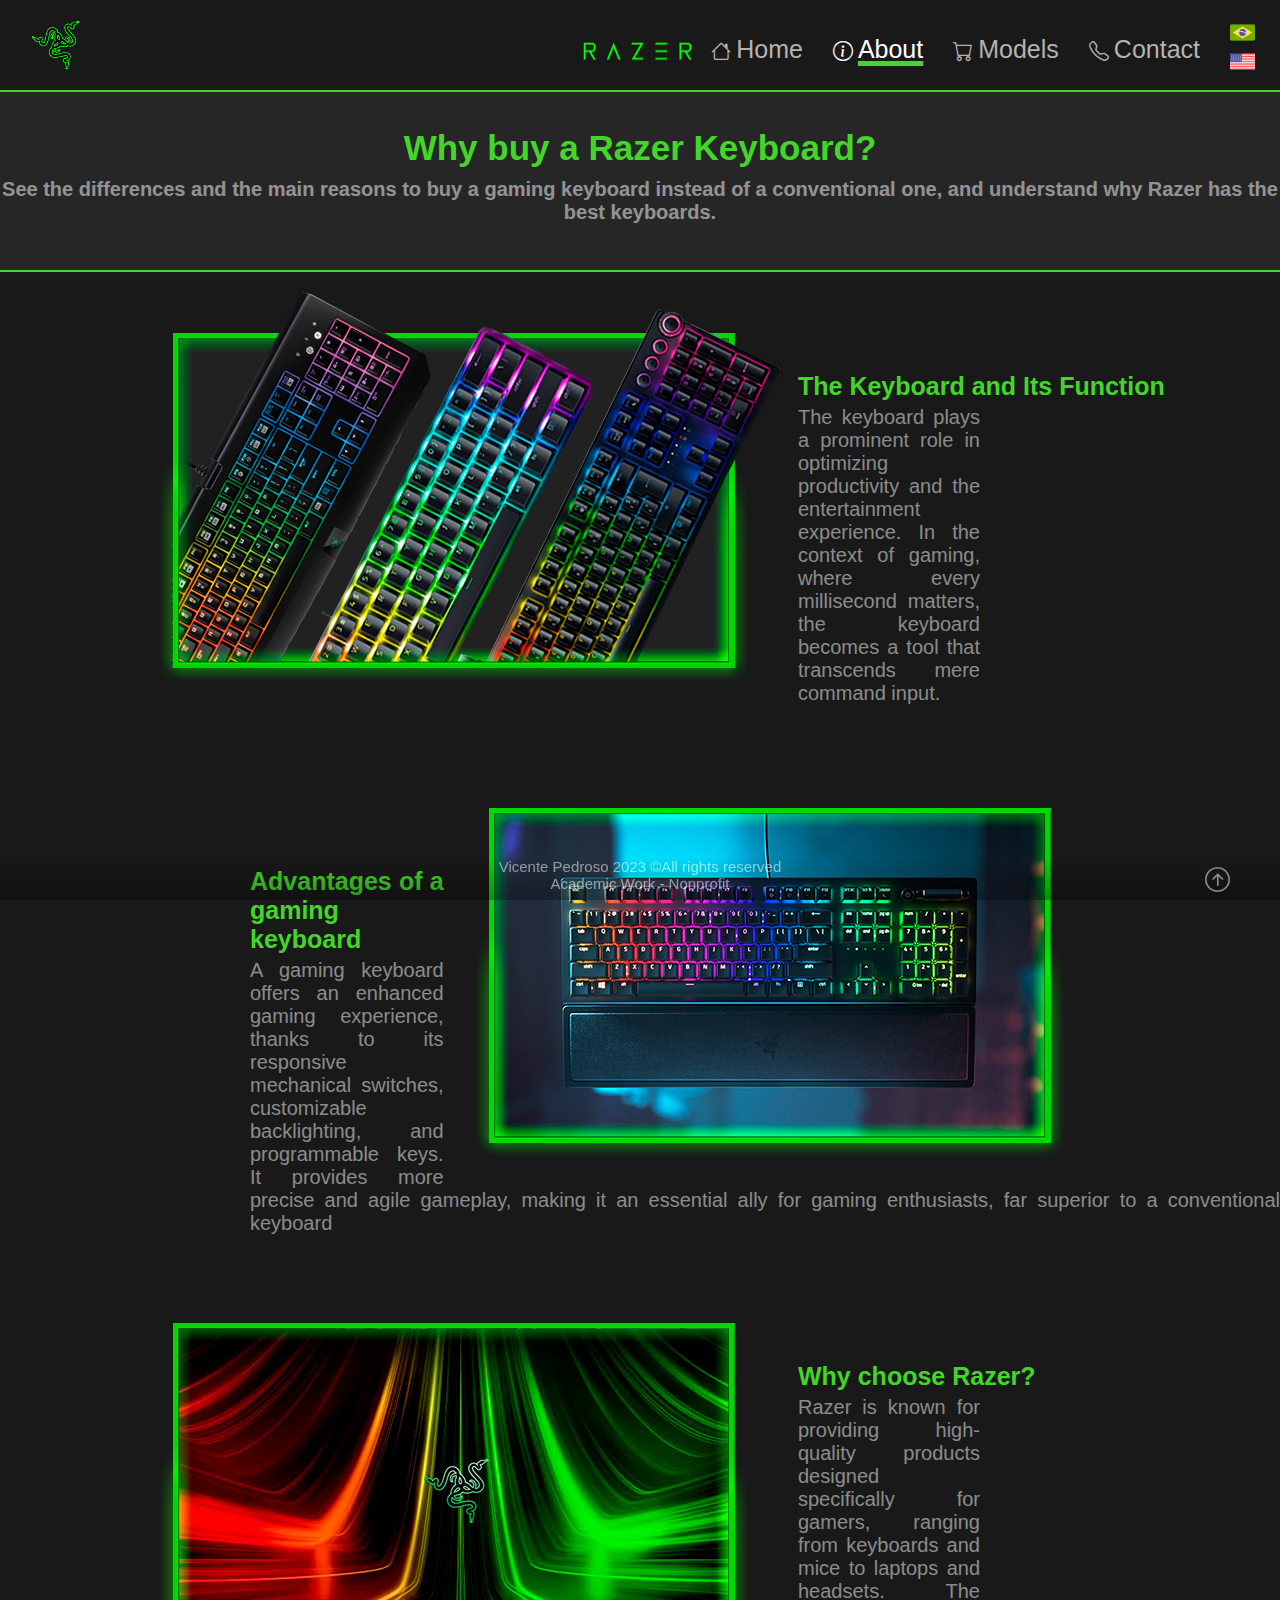
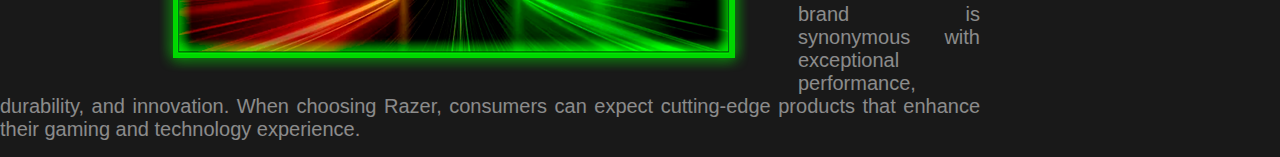
<file: sobre_ingles.html>
<!DOCTYPE html>
<html>

<head>
    <title>Keyboard - ABOUT</title>
    <meta charset="UTF-8">
    <link rel="shortcut icon" type="image/jpg" href="pic/icone.png">
    <meta http-equiv="X-UA-Compatible" content="IE=edge">
    <meta name="viewport" content="width=device-width, initial-scale=1.0">
    <link rel="stylesheet" href="https://cdn.jsdelivr.net/npm/bootstrap-icons@1.10.5/font/bootstrap-icons.css">
    <link rel="stylesheet" href="style.css">

</head>

<body>
    <header id="header">
        <a href="home_ingles.html">
            <div class="logo"><img src="pic/logo.png"></div>
        </a>
        <div class="logotipo"><img src="pic/logotext.png"></div>
        <div class="icones">
            <a href="home_ingles.html"><i class="bi bi-house"></i></i>Home</a>
            <a href="sobre_ingles.html">
                <div class="iconmark"><i class="bi bi-info-circle"></i>About</div>
            </a>
            <a href="modelo_ingles.html"><i class="bi bi-cart"></i>Models</a>
            <a href="contato_ingles.html"><i class="bi bi-telephone"></i>Contact</a>
        </div>

        <div class="idioma-btn">
            <a href="sobre.html"><img src="pic/brasil.png"></a>
            <a href="sobre_ingles.html"><img src="pic/estados-unidos.png"></a>
        </div>
    </header>

    <div class="container2"> <!-- ínicio conteudo da págna -->
        <section class="section-sobre">
            <h1>Why buy a Razer Keyboard?</h1>
            <h2>See the differences and the main reasons to buy a gaming keyboard instead of a conventional one, and understand why Razer has the best keyboards. </h2>
        </section>


        <section class="container-infos">
            <article class="info1-sobre">
                <img src="pic/teclados-quadrado.png">
                <h1>The Keyboard and Its Function</h1>
                <h2>The keyboard plays a prominent role in optimizing productivity and the entertainment experience. In the context of gaming, where every millisecond matters, the keyboard becomes a tool that transcends mere command input.
                </h2>
    </div>
    </article>

    <section class="container-infos">
        <article class="info2-sobre">
            <img src="pic/gamer-quadrado.png">
            <h1>Advantages of a gaming keyboard</h1>
            <h2>A gaming keyboard offers an enhanced gaming experience, thanks to its responsive mechanical switches, customizable backlighting, and programmable keys. It provides more precise and agile gameplay, making it an essential ally for gaming enthusiasts, far superior to a conventional keyboard</h2>
        </article>
    </section>

    <section class="container-infos">
        <article class="info1-sobre">
            <img src="pic/razer-quadrado.png">
            <h1>Why choose Razer?</h1>
            <h2>Razer is known for providing high-quality products designed specifically for gamers, ranging from keyboards and mice to laptops and headsets. The brand is synonymous with exceptional performance, durability, and innovation. When choosing Razer, consumers can expect cutting-edge products that enhance their gaming and technology experience.
            </h2>
            </div>
        </article>
    </section>
    <!-- fim conteudo da página-->

    </div>
    <footer>Vicente Pedroso 2023 &copyAll rights reserved </br>
        Academic Work - Nonprofit
        <!-- FOOTER -->
        <a href="#"><i class="bi bi-arrow-up-circle"></i></a>
    </footer>
</body>

</html>
</file>
<file: style.css>
@import url('https://fonts.cdnfonts.com/css/poppins'); /* IMPORTAÇÃO DE FONTES*/
@import url('https://fonts.cdnfonts.com/css/eagle-4');
@import url('https://fonts.cdnfonts.com/css/threat');

* { /*ZERANDO MARGINS E PADDINGS*/
    padding: 0;
    margin: 0;
    user-select: none;
    scroll-behavior: smooth;
    font-family: 'Poppins', sans-serif;
}

body { /*Degrade do Home*/
    padding-top: 10vh;
    min-height: 100vh;
    background: rgb(34, 34, 34);
    background: linear-gradient(324deg, rgba(34, 34, 34, 1) 10%, rgba(51, 51, 51, 1) 77%);
    box-sizing: border-box;
}

::-webkit-scrollbar { 
    /* scrollbar personalizada */
    width: 10px;
    background-color: rgb(44, 44, 44);
}

::-webkit-scrollbar-thumb {
    background-color: #42D728;
    width: 10px;
    height: 30px;
    border-radius: 6px;
}


/*COMEÇO DA EDIÇÃO DO HEADER*/

#header {
    width: 100%;
    height: 10vh;
    z-index: 2;
    background-color: #191919;
    border-bottom: 2px #42D728 solid;
    top: 0;
    position: fixed;
}

.icones {
    margin-right: 50px;
    margin-top: 35px;
    float: right;
    display: flex;
}

.icones a {

    color: rgb(179, 179, 179);
    margin-right: 30px;
    font-size: 25px;
    text-decoration: none;
}



.icones a:hover {
    text-decoration: underline 5px #42D728;

}

header i {
    font-size: 20px;
    margin-right: 5px;
}

.iconmark {
    color: white;
    text-decoration: underline 5px #42D728;
}

.logo {
    display: flex;
    align-items: center;
}

.logo img {
    width: 4%;
    position: absolute;
    margin-top: 90px;
    margin-left: 30px;
    cursor: pointer;
    filter: saturate(5);

}


.logotipo {
    display: flex;
    justify-content: center;
    align-items: center;

}

.logotipo img {
    margin-top: 100px;
    position: absolute;
    width: 10%;
}

.idioma-btn{
    margin-top: 20px;
    right: 15px;
    flex-direction: column;
    display: flex;
    position: absolute;
}

.idioma-btn img{
    width: 25px;
    padding: 0 10px;
}
/*FIM DA EDIÇÃO DO HEADER*/

/*COMEÇO DA EDIÇÃO DO FOOTER*/

footer {
    background: rgb(255, 255, 255);
    background: linear-gradient(180deg, rgba(255, 255, 255, 0) 15%, rgba(0, 0, 0, 0.6) 100%);
    font-family: 'Eagle Light', sans-serif;
    font-size: 15px;
    color: white;
    opacity: 0.5;
    bottom: 0px;
    display: flex;
    justify-content: center;
    align-items: center;
    text-align: center;
    position: absolute;
    position: fixed;
    width: 100%;
    height: 50px;

}

footer i {
    font-size: 25px;
    cursor: pointer;
    transition: 1s;
    color: white;
    position: absolute;
    bottom: 5px;
    right: 50px;

}

footer i:hover {
    transform: scale(1.2);
    color: #42D728;
}

/*FIM DA EDIÇÃO DO FOOTER*/

/*COMEÇO DA EDIÇÃO DO CONTEUDO DO HOME*/

.wave img {
    position: absolute;
    z-index: -1;
    right: 0;
    top: 0;
    height: 100%;

}

.container1 .titulo {
    position: absolute;
    margin-top: 11%;
    margin-left: 20%;
    color: white;
    font-size: 50px;
    font-family: 'Threat', sans-serif;
}

.container1 .subtitulo {
    position: absolute;
    text-align: justify;
    margin-top: 10%;
    margin-left: 20%;
    font-size: 20px;
    color: #42D728;
    font-family: 'Eagle Light', sans-serif;


}


.container1 .texto {
    position: absolute;
    text-align: justify;
    margin-top: 13.5%;
    margin-left: 20%;
    font-size: 20px;
    color: white;
    opacity: 0.7;
}

.container1 .botao {
    position: absolute;
    text-align: justify;
    background-color: #42D728;
    padding: 10px;
    border-radius: 15px;
    margin-top: 20%;
    margin-left: 20%;
    font-size: 25px;
    color: white;
    font-family: 'Eagle Light', sans-serif;
    font-weight: bold;
    box-shadow: 0px 0px 10px#4bf12e;
    transition: 1s;
}

.container1 .botao:hover {
    padding: 15px;
    box-shadow: 0px 0px 25px#4bf12e;

}

.container1 img {
    margin-top: 5%;
    margin-left: 45%;
    width: 40%;
    filter: drop-shadow(10px 10px 10px #000);

}

/*FIM DA EDIÇÃO DO CONTEUDO DO HOME*/

/*COMEÇO DA EDIÇÃO DO CONTEUDO DO SOBRE*/

.container2 {
    display: inline;
    align-items: center;
    justify-content: center;

}

.section-sobre {
    width: 100%;
    height: 20vh;
    display: inline-block;
    background-color: #262626;
    justify-content: center;
    text-align: center;
    border-bottom: 2px #42D728 solid;


}

.section-sobre h1 {
    text-align: center;
    font-size: 35px;
    margin-top: 3%;
    color: #42D728;
    font-family: 'Eagle Light', sans-serif;

}

.section-sobre h2 {
    text-align: center;
    font-size: 20px;
    margin-top: 10px;
    color: white;
    opacity: 0.5;
    font-family: 'Eagle Light', sans-serif;

}

.container-infos {
    width: 100%;
    height: 55vh;
    background-color: #191919;


}

.info1-sobre{
    height: auto;
    margin-bottom: 50px;
    background-color: #191919;

}


.info1-sobre img {
    float: left;
    margin-top: 20px;
    margin-left: 10%;

}


.info1-sobre h1 {
    padding-top: 100px;
    text-align: justify;
    font-size: 25px;
    color: #42D728;
    font-family: 'Eagle Light', sans-serif;
}

.info1-sobre h2 {
    margin-right: 300px;
    text-align: justify;
    font-size: 20px;
    margin-top: 5px;
    color: rgba(255, 255, 255, 0.5);
    font-weight: normal;
    font-family: 'Eagle Light', sans-serif;

}

.info2-sobre img {
    float: right;
    margin-right: 13%;

}


.info2-sobre h1 {
    margin-left: 250px;
    padding-top: 100px;
    text-align: justify;
    font-size: 25px;
    color: #42D728;
    font-family: 'Eagle Light', sans-serif;
}

.info2-sobre h2 {
    margin-left: 250px;
    text-align: justify;
    font-size: 20px;
    margin-top: 5px;
    color: rgba(255, 255, 255, 0.5);
    font-weight: normal;
    font-family: 'Eagle Light', sans-serif;

}


/*FIM DA EDIÇÃO DO CONTEUDO DO SOBRE*/

/*COMEÇO DA EDIÇÃO DO CONTEUDO DO MODELOS*/

.container3 {
    display: flex;
    align-items: center;
    justify-content: center;
    overflow: hidden;
}

/*SLIDE COMEÇO*/

section .slider {
    margin: 0 auto;
    width: 100%;
    height: auto;
    padding: 0 !important;
}

.slider-content {
    width: 400%;
    height: auto;
    display: flex;
}

.slider-content input {
    display: none;
}

.slide-box {
    width: 25%;
    height: auto;
    position: relative;
    text-align: center;
    transition: 1s;

}

.slide-box img {
    width: 100%;
    border-bottom: 2px #42D728 solid;
}

/*BOTÕES DO SLIDER (OBS: EU TIREI OS BOTÕES POR QUESTÃO ESTÉTICA)*/

.nav-manual,
.nav-auto {
    position: absolute;
    width: 100%;
    margin-top: 35px;
    display: flex;
    justify-content: center;
}

.nav-manual .manual-btn,
.nav-auto div {
    border: 1px solid #42D728;
    padding: 10px;
    border-radius: 50%;
    cursor: pointer;
    transition: 0.5s;
}


.nav-manual .manual-btn:not(:last-child),
.nav-auto div:not(:last-child) {
    margin-right: 15px;
}

.nav-manual .manual-btn:hover {
    background-color: #42D728;
}

#radio1:checked~.nav-auto .auto-btn1 {
    background-color: #42D728;
}

#radio2:checked~.nav-auto .auto-btn2 {
    background-color: #42D728;
}


#radio3:checked~.nav-auto .auto-btn3 {
    background-color: #42D728;
}

#radio1:checked~.primeiro {
    margin-left: 0%;
}

#radio2:checked~.primeiro {
    margin-left: -25%;
}

#radio3:checked~.primeiro {
    margin-left: -50%;
}

/*SLIDE FIM*/

.titulo-modelo {
    width: 100%;
    height: auto;
    padding-bottom: 15px;
    display: inline-block;
    background-color: #191919;
    justify-content: center;
    text-align: center;
}

.titulo-modelo h1 {
    text-align: center;
    font-size: 35px;
    margin-top: 3%;
    color: #42D728;
    font-family: 'Eagle Light', sans-serif;

}

.titulo-modelo h2 {
    text-align: center;
    font-size: 20px;
    margin-top: 10px;
    color: white;
    opacity: 0.5;
    font-family: 'Eagle Light', sans-serif;

}


/*COMEÇO Edição dos Modelos dos Teclados*/
.container-produtos {
    padding: 50px;
    background-color: #191919;


}

.linha-produtos { /*Linha com 2 produtos*/
    justify-content: space-around;
    display: inline-block;
    width: 100%;
    display: flex;



}

.produto { /*Caixa com cada produto*/
    margin-top: 50px;
    display: flex;
    width: 600px;
    height: 300px;
    overflow: hidden;
    border: 2px #42D728 solid;
    transition: 1.5s;
}

.produto:hover {
    width: 700px;
    margin-right: 45px;
    margin-left: 45px;
}

.produto img {
    width: 50%;
    height: 50%;
    margin-left: 20px;
    margin-top: 15px;
    margin-right: 10px;
    padding: 40px 0px;
    float: left;
}

.textos-produtos {
    margin-top: 60px;
    margin-right: 50px;
    display: flex;
    flex-direction: column;
}

.produto h1 {
    text-align: justify;
    font-size: 25px;
    color: #42D728;
    font-family: 'Eagle Light', sans-serif;

}

.produto h2 {
    text-align: justify;
    font-size: 15px;
    color: white;
    opacity: 0.5;
    font-weight: normal;
    font-family: 'Eagle Light', sans-serif;

}

.produto h3 {
    margin-top: 5px;
    color: green;
    font-family: 'Eagle Light', sans-serif;
}

.produto .comprar-botao {
    cursor: pointer;
    border: none;
    width: 7vw;
    margin-top: 5px;
    padding: 10px 3px;
    font-weight: 900;
    background-color: #42D728;
    color: white;
    font-family: 'Eagle Light', sans-serif;
    transition: .6s;

}

.produto .comprar-botao:hover {

    padding: 15px 35px;
    background-color: white;
    color: #42D728;

}

.stars-produtos i {
    margin-top: 5px;
    display: inline-block;
    color: yellow;
    max-width: 300px;
    font-size: 12px;

}

/*COMEÇO SLIDE COM AS FOTOS DE CADA TECLADO*/
.slider-produtos { 
    float: left;
    width: 250px;
    height: 275px;
    margin-right: 25px;
    margin-bottom: 30px;
    overflow: hidden;

}

.slides-produtos {
    display: flex;
    width: 300%;
    height: 100%;

}

.slide-img {
    width: 25%;
    transition: .5s;
    margin-right: 50px;
}


.slides-produtos img {
    width: 230px;
    height: 200px;
}

.navigation-bar {
    position: absolute;
    margin-left: 110px;
    color: #42D728;
    padding-bottom: 25px;
    display: flex;

}

.input-slider {
    display: none;
}

.slider-btn-manual {
    border: 2px solid #42D728;
    background-color: #191919;
    border-radius: 20px;
    cursor: pointer;
    padding: 5px;
    transition: .6s;

}

.slider-btn-manual:hover {
    background-color: #42D728;
}

.slider-btn-manual:not(:last-child) {
    margin-right: 10px
}

#radio19:checked~.slide-img-first { 
    transition: .6s;
    margin-left: 0;

}

#radio20:checked~.slide-img-first {
    margin-left: -260px;
    transition: .6s;

}

#radio21:checked~.slide-img-first {
    margin-left: -505px;
    transition: .6s;

}

#radio4:checked~.slide-img-first {
    margin-left: 0;
    transition: .6s;

}

#radio5:checked~.slide-img-first {
    margin-left: -260px;
    transition: .6s;

}

#radio6:checked~.slide-img-first {
    margin-left: -505px;
    transition: .6s;

}

#radio7:checked~.slide-img-first {
    margin-left: 0;
    transition: .6s;

}

#radio8:checked~.slide-img-first {
    margin-left: -260px;
    transition: .6s;

}

#radio9:checked~.slide-img-first {
    margin-left: -505px;
    transition: .6s;

}

#radio10:checked~.slide-img-first {
    margin-left: 0;
    transition: .6s;

}

#radio11:checked~.slide-img-first {
    margin-left: -260px;
    transition: .6s;

}

#radio12:checked~.slide-img-first {
    margin-left: -505px;
    transition: .6s;

}

#radio13:checked~.slide-img-first {
    margin-left: 0;
    transition: .6s;

}

#radio14:checked~.slide-img-first {
    margin-left: -260px;
    transition: .6s;

}

#radio15:checked~.slide-img-first {
    margin-left: -505px;
    transition: .6s;

}

#radio16:checked~.slide-img-first {
    margin-left: 0;
    transition: .6s;

}

#radio17:checked~.slide-img-first {
    margin-left: -260px;
    transition: .6s;

}

#radio18:checked~.slide-img-first {
    margin-left: -505px;
    transition: .6s;

}

/*FIM DO SLIDE COM AS FOTOS DE CADA TECLADO*/
/*FIM Edição MODELOS*/



/*Começo Contato*/
.container-contato {
    justify-content: center;
    align-items: center;
    display: flex;
}

form { /*formulario*/
    margin-top: 200px;
    margin-right: 50px;
    margin-left: 50px;
    width: 800px;
    margin-top: 5%;
    background-color: #191919;
    padding: 50px;
    border-radius: 15px;
}

form h1 {
    text-align: center;

    width: 100%;
    font-size: 45px;
    letter-spacing: 1px;
    font-weight: normal;
    padding-bottom: 5px;
    margin-bottom: 25px;
    padding: none;
    color: #42D728;
    font-family: 'Threat', sans-serif;
    border-bottom: 3px solid #42D728;

}

form h2 {
    letter-spacing: 1px;
    text-align: justify;
    font-weight: 900;
    font-size: 20px;
    margin-top: 10px;
    color: white;
    opacity: 0.7;
    font-family: 'Eagle Light', sans-serif;
}

form input {
    align-items: center;
    display: flex;
    padding: 5px 0px;
    width: 100%;
    background-color: #191919;
    border: none;
    border-bottom: 1px solid gray;
    color: white;
    transition: .6s;
}

form input:hover {
    padding: 10px;

}

form input:focus {
    border-bottom: 1px solid gray !important;

}

form input:invalid { /*Para deixar vermelho quando o usuario digitar invalido*/
    border-bottom: 1px solid rgb(107, 2, 2);
}

form textarea {
    resize: none;
    align-items: center;
    display: flex;
    padding: 5px 0px;
    width: 100%;
    height: 50px;
    background-color: #191919;
    border: none;
    border-bottom: 1px solid gray;
    color: white;
}

form .enviar {
    justify-content: center;
    align-items: center;
    display: flex;

}

form button {

    cursor: pointer;
    border: none;
    width: 150px;
    margin-top: 5px;
    padding: 10px 3px;
    font-weight: 900;
    background-color: #42D728;
    color: white;
    font-family: 'Eagle Light', sans-serif;
    transition: .6s;
}

form button:hover {
    padding: 15px 35px;
    background-color: white;
    color: #42D728;

}

.redes-sociais { 
    justify-content: center;
    align-items: center;
    display: inline-block;
    display: flex;
    padding: 15px 15px;
}

.redes-sociais i {
    color: #42D728;
    padding: 0 15px;
    font-size: 15px;
}


/*FIM Contato*/


@media (max-width: 768px) { /*RESPONSIVO PARA CELULARES EM GERAL*/

    /*RESPONSIVIDADE GERAL COMEÇO*/
    #header {
        width: 100%;
        height: 10vh;
        z-index: 2;
        background-color: #191919;
        border-bottom: 2px #42D728 solid;
        top: 0;
        position: fixed;
        text-align: center;
    }

    .icones {
        margin: 0;
        padding: 0;
    }

    .icones a {
        display: flex;
        text-align: center;
        font-size: 15px;
        margin-top: 55px;
        margin-left: 10px;
    }

    header i {
        font-size: 0px;
        display: none;
    }

    .logo img {
        display: none;
    }

    .logotipo img {
        margin-top: 75px;
        padding-bottom: 0;
        position: absolute;
        width: 35%;
    }

    footer {
        letter-spacing: 1px;
        font-size: 10px;
    }

    footer i {
        font-size: 20px;
        cursor: pointer;
        transition: 1s;
        color: white;
        position: absolute;
        bottom: 10px;
        right: 15px;
    }

    .wave img {
        position: absolute;
        margin-left: 150px;
        z-index: -1;
        top: 0;
        width: 85vh;
        height: 100%;
    }

    .idioma-btn{
        margin-top: 10px;
        right: 10px;
        flex-direction:row;
        display: flex;
        position: absolute;
    }
    
    .idioma-btn img{
        width: 20px;
        padding: 2px 10px;
    }

    /*RESPONSIVIDADE GERAL FIM*/



    /*RESPONSIVIDADE HOME COMEÇO*/
    .container1 {
        text-align: center;
        display: flex;
        align-items: center;
        align-content: center;
    }

    .container1 .titulo {
        padding: 120px 0px;
        margin-left: 60px;
        text-align: justify;
        color: white;
        font-size: 45px;
        font-family: 'Threat', sans-serif;
        margin-top: 15%;
        margin-bottom: 0;
        margin-right: 0;
        line-height: 0.7;
        word-spacing: 5px;

    }

    .container1 .subtitulo {
        text-align: justify;
        padding: 100px 65px;
        margin-top: 15%;
        margin-right: 0;
        margin-left: 0;
        font-size: 20px;
        color: #42D728;
        font-family: 'Eagle Light', sans-serif;
    }

    .container1 .texto {
        text-align: justify;
        padding: 50px 60px;
        margin-top: 52%;
        margin-right: 0;
        margin-left: 0;
        font-size: 15px;
        color: white;
        opacity: 0.7;
    }

    .container1 .botao {
        text-align: center;
        display: flex;
        justify-content: center;
        align-items: center;
        background-color: #42D728;
        padding: 10px;
        border-radius: 15px;
        margin-top: 90%;
        margin-left: 60px;
        font-size: 15px;
        color: white;
        font-family: 'Eagle Light', sans-serif;
        font-weight: bold;
        box-shadow: 0px 0px 10px#4bf12e;
        transition: 1s;
    }

    .container1 .botao:hover {
        padding: 15px;
        box-shadow: 0px 0px 25px#4bf12e;
    }

    .container1 img {
        position: absolute;
        margin-top: 75%;
        margin-right: 0;
        margin-left: 150px;
        width: 60%;
        filter: drop-shadow(10px 10px 10px #000);
    }

    /*RESPONSIVIDADE HOME FIM*/

    /*RESPONSIVIDADE SOBRE COMEÇO*/

    .section-sobre {
        width: 100%;
        height: auto;
    }

    .section-sobre h1 {
        font-size: 30px;
        margin-top: 15px;
        margin-right: 10px;
        margin-left: 10px;
        padding: 0px 15px;

    }

    .section-sobre h2 {
        text-align: center;
        font-size: 20px;
        margin-right: 10px;
        margin-left: 10px;
        margin-bottom: 15px;
        font-weight: normal;
    }

    .container-infos {
        width: 100%;
        height: auto;
        padding-bottom: 15px;
    }

    .container-infos img {
        width: 80%;
        display: block;
        margin: 0;
        padding: 25px 30px;
        display: flex;

    }

    .info1-sobre h1 {
        margin-right: 10px;
        margin-left: 10px;
        padding: 0 30px;
        margin: 0;
        justify-content: center;
        text-align: center;
    }

    .info1-sobre h2 {
        padding: 0 15px;
        margin: 0;
        justify-content: center;
        text-align: justify;
        padding: 0 25px;
        padding-bottom: 10px;
    }

    .info2-sobre h1 {
        padding: 0;
        margin: 0;
        justify-content: center;
        text-align: center;
    }

    .info2-sobre h2 {
        padding: 0;
        margin: 0;
        justify-content: center;
        text-align: justify;
        padding: 0 25px;


    }

    /*RESPONSIVIDADE SOBRE FIM*/

    /*RESPONSIVIDADE MODELO COMEÇO*/


    .titulo-modelo h1 {
        font-size: 30px;
    }

    .titulo-modelo h2 {
        font-size: 20px;
        padding: 0 10px;
        font-weight: normal;
    }


    .slider img {
        width: 450px;
        height: 200px;
    }

    .container-produtos {
        padding: 0 20px;
        margin: 0;
    }
    

    .linha-produtos {
        flex-direction: column;
        justify-content: space-around;
        display: block;
        width: 100%;
        display: flex;

    }

    .produto {
        margin-top: 50px;
        display: flex;
        width: 350px;
        height: 300px;
        overflow: hidden;
        border: 2px #42D728 solid;
        transition: 0s;
        margin-bottom: 15px;
    }

    .produto:hover {
        width: 350px;
        margin-right: 0px;
        margin-left: 0px;
    }

    #produto-margin{
        margin-bottom: 150px;
    }

    .produto h1 {
        font-size: 15px;
    }

    .produto h2 {
        font-size: 10px;
        max-width: 300px;
    }

    .produto .comprar-botao {
        cursor: pointer;
        border: none;
        width: 15vw;
        margin-top: 5px;
        padding: 10px 3px;
        font-weight: 900;
        background-color: #42D728;
        color: white;
        font-family: 'Eagle Light', sans-serif;
        transition: .6s;

    }

    .produto .comprar-botao:hover {
        width: 20vw;
        padding: 15px 0px;
        background-color: white;
        color: #42D728;
    }

    .produto img {
        width: 30%;
        height: 20%;
        margin-left: 20px;
        margin-top: 15px;
        margin-right: 10px;
        padding: 40px 0px;
        float: left;
    }

    .stars-produtos i {
        margin-top: 5px;
        display: inline-block;
        color: yellow;
        max-width: 300px;
        font-size: 12px;

    }


    .slider-produtos {
        float: left;
        width: 150px;
        height: 175px;
        margin-right: 25px;
        margin-bottom: 30px;
        overflow: hidden;

    }

    .slides-produtos {
        display: flex;
        width: 300%;
        height: 100%;

    }

    .slide-img {
        width: 25%;
        transition: .5s;
        margin-right: 50px;
    }


    .slides-produtos img {
        width: 150px;
        height: 125px;
    }

    .navigation-bar {
        margin-top: 75px;
        position: absolute;
        margin-left: 60px;
        color: #42D728;
        padding-bottom: 5px;
        display: flex;

    }

    #radio19:checked~.slide-img-first {
        transition: .6s;
        margin-left: 0;

    }

    #radio20:checked~.slide-img-first {
        margin-left: -195px;
        transition: .6s;

    }

    #radio21:checked~.slide-img-first {
        margin-left: -350px;
        transition: .6s;

    }

    #radio4:checked~.slide-img-first {
        margin-left: 0;
        transition: .6s;

    }

    #radio5:checked~.slide-img-first {
        margin-left: -195px;
        transition: .6s;

    }

    #radio6:checked~.slide-img-first {
        margin-left: -350px;
        transition: .6s;

    }

    #radio7:checked~.slide-img-first {
        margin-left: 0;
        transition: .6s;

    }

    #radio8:checked~.slide-img-first {
        margin-left: -195px;
        transition: .6s;

    }

    #radio9:checked~.slide-img-first {
        margin-left: -350px;
        transition: .6s;

    }

    #radio10:checked~.slide-img-first {
        margin-left: 0;
        transition: .6s;

    }

    #radio11:checked~.slide-img-first {
        margin-left: -195px;
        transition: .6s;

    }

    #radio12:checked~.slide-img-first {
        margin-left: -350px;
        transition: .6s;

    }

    #radio13:checked~.slide-img-first {
        margin-left: 0;
        transition: .6s;

    }

    #radio14:checked~.slide-img-first {
        margin-left: -195px;
        transition: .6s;

    }

    #radio15:checked~.slide-img-first {
        margin-left: -350px;
        transition: .6s;

    }

    #radio16:checked~.slide-img-first {
        margin-left: 0;
        transition: .6s;

    }

    #radio17:checked~.slide-img-first {
        margin-left: -195px;
        transition: .6s;

    }

    #radio18:checked~.slide-img-first {
        margin-left: -350px;
        transition: .6s;

    }


    /*RESPONSIVIDADE MODELO fim*/

    /*RESPONSIVIDADE DO CONTATO*/

    form {
        margin-top: 50px;

    }

}
</file>
